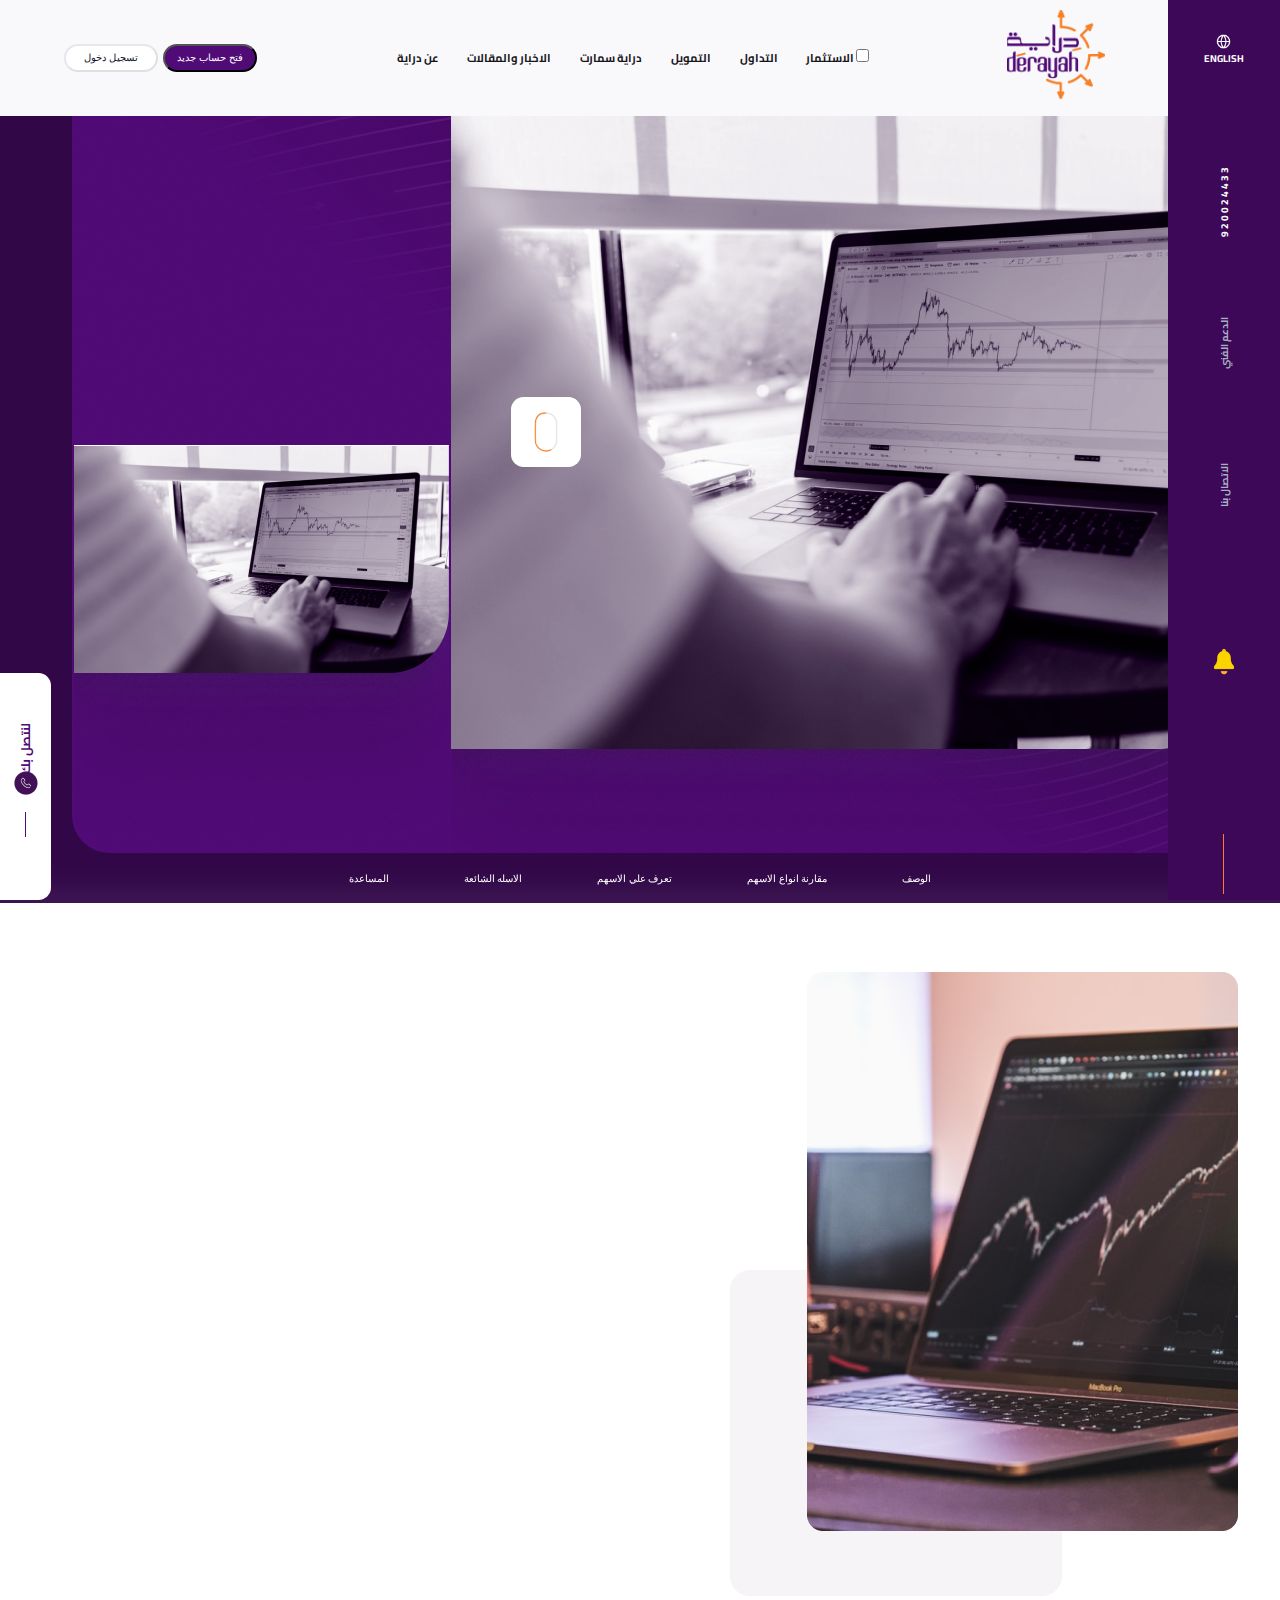
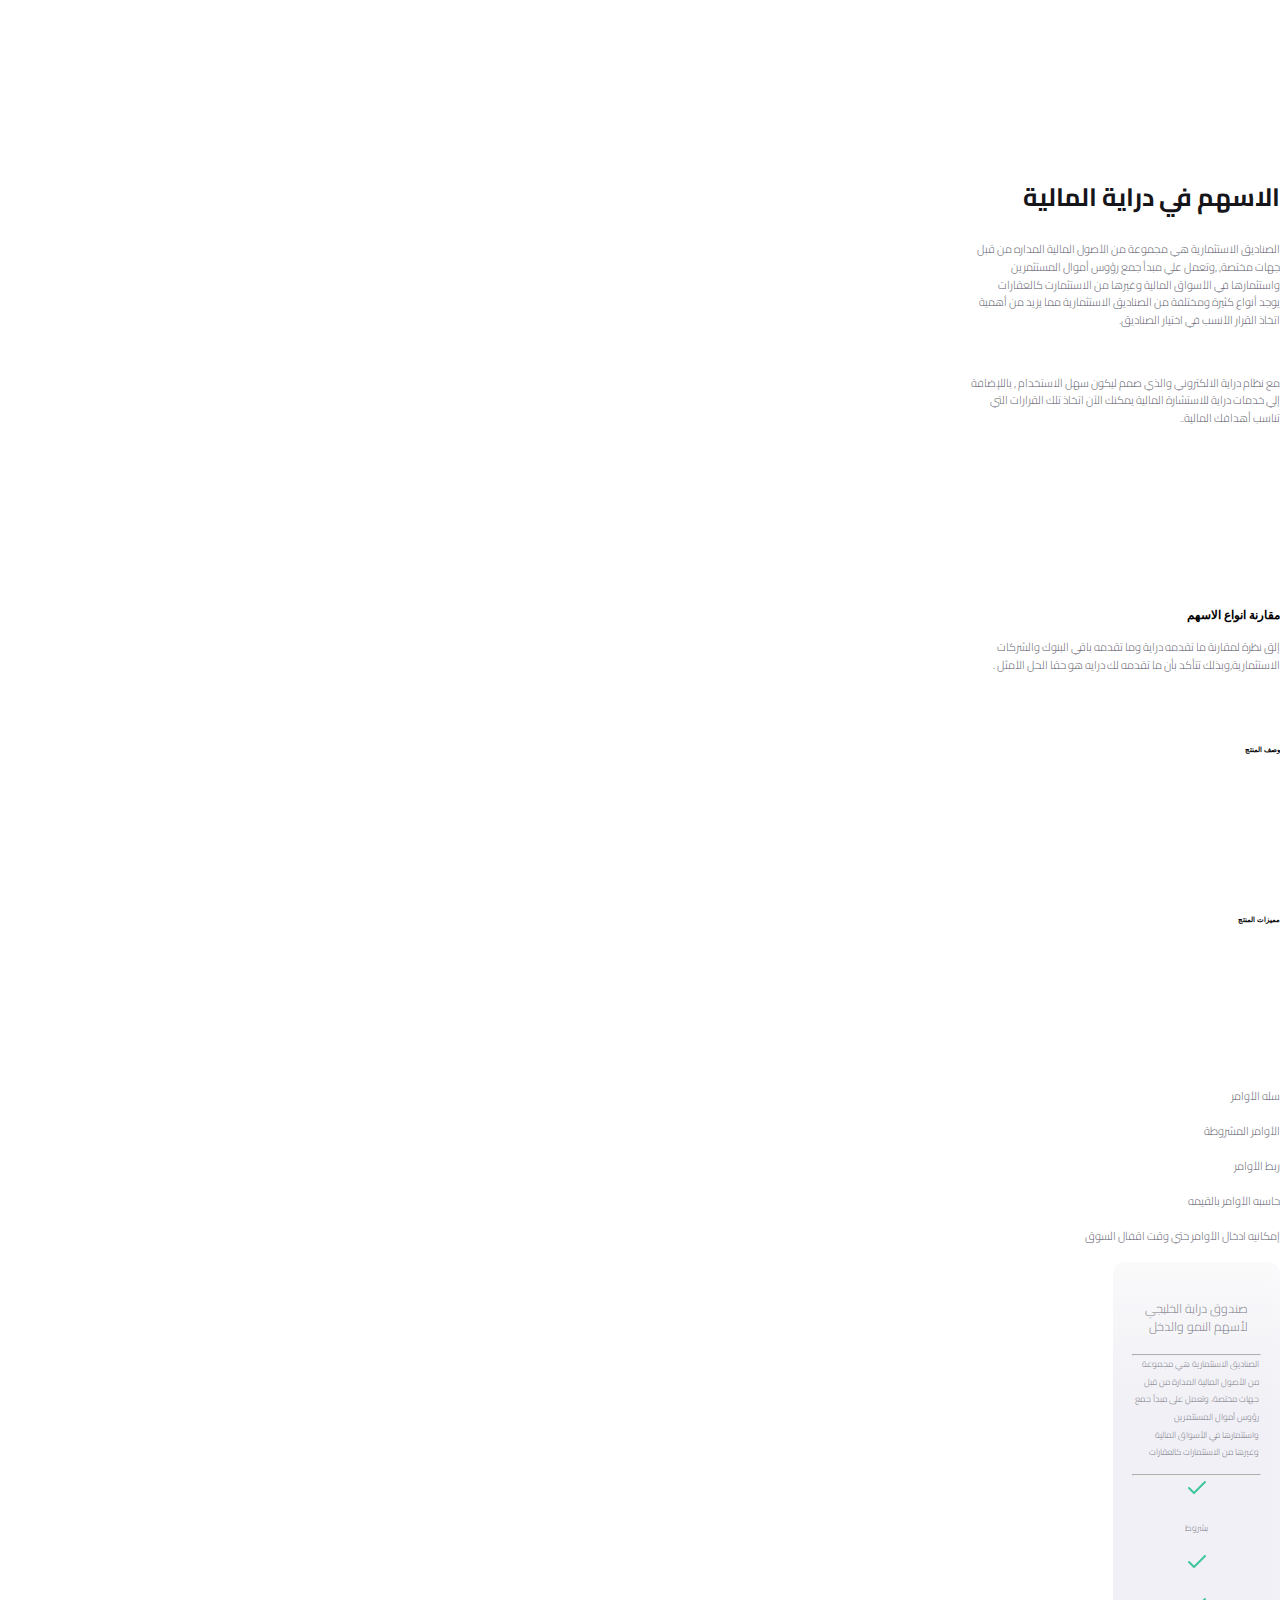
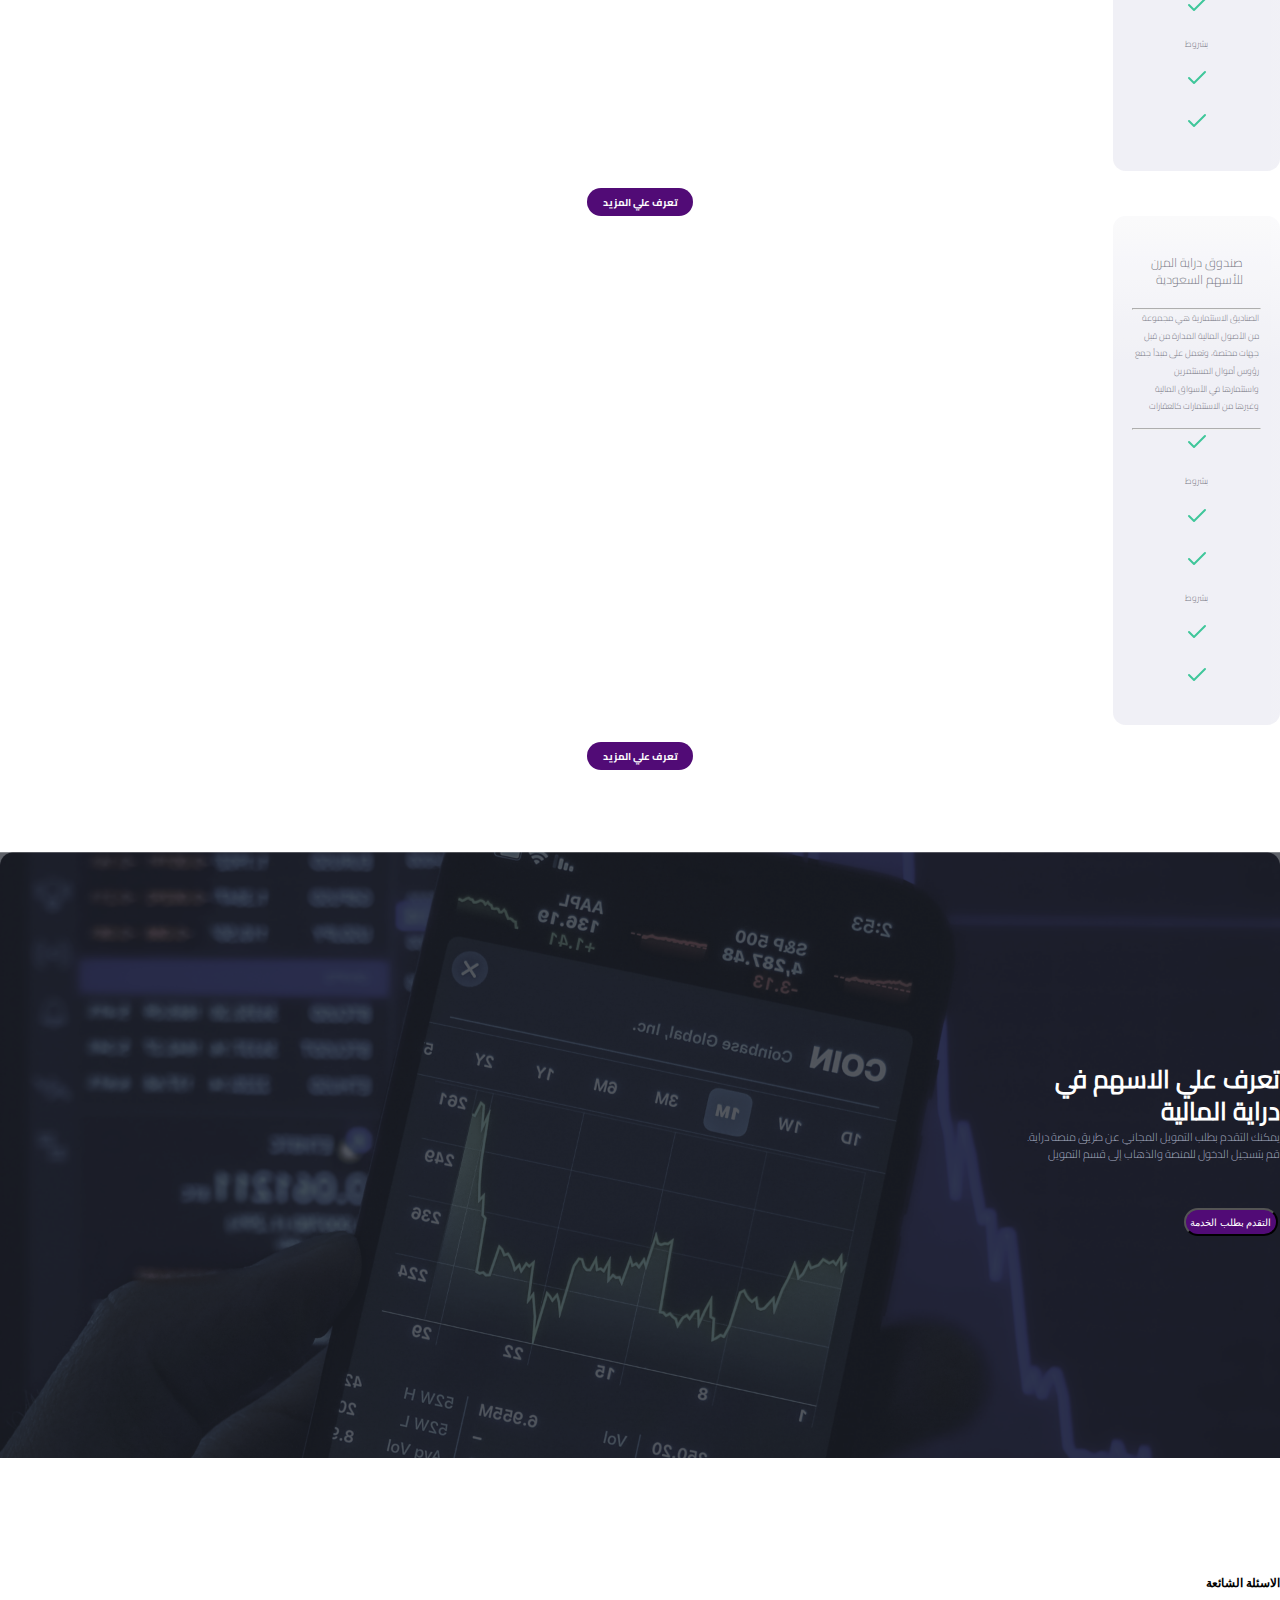
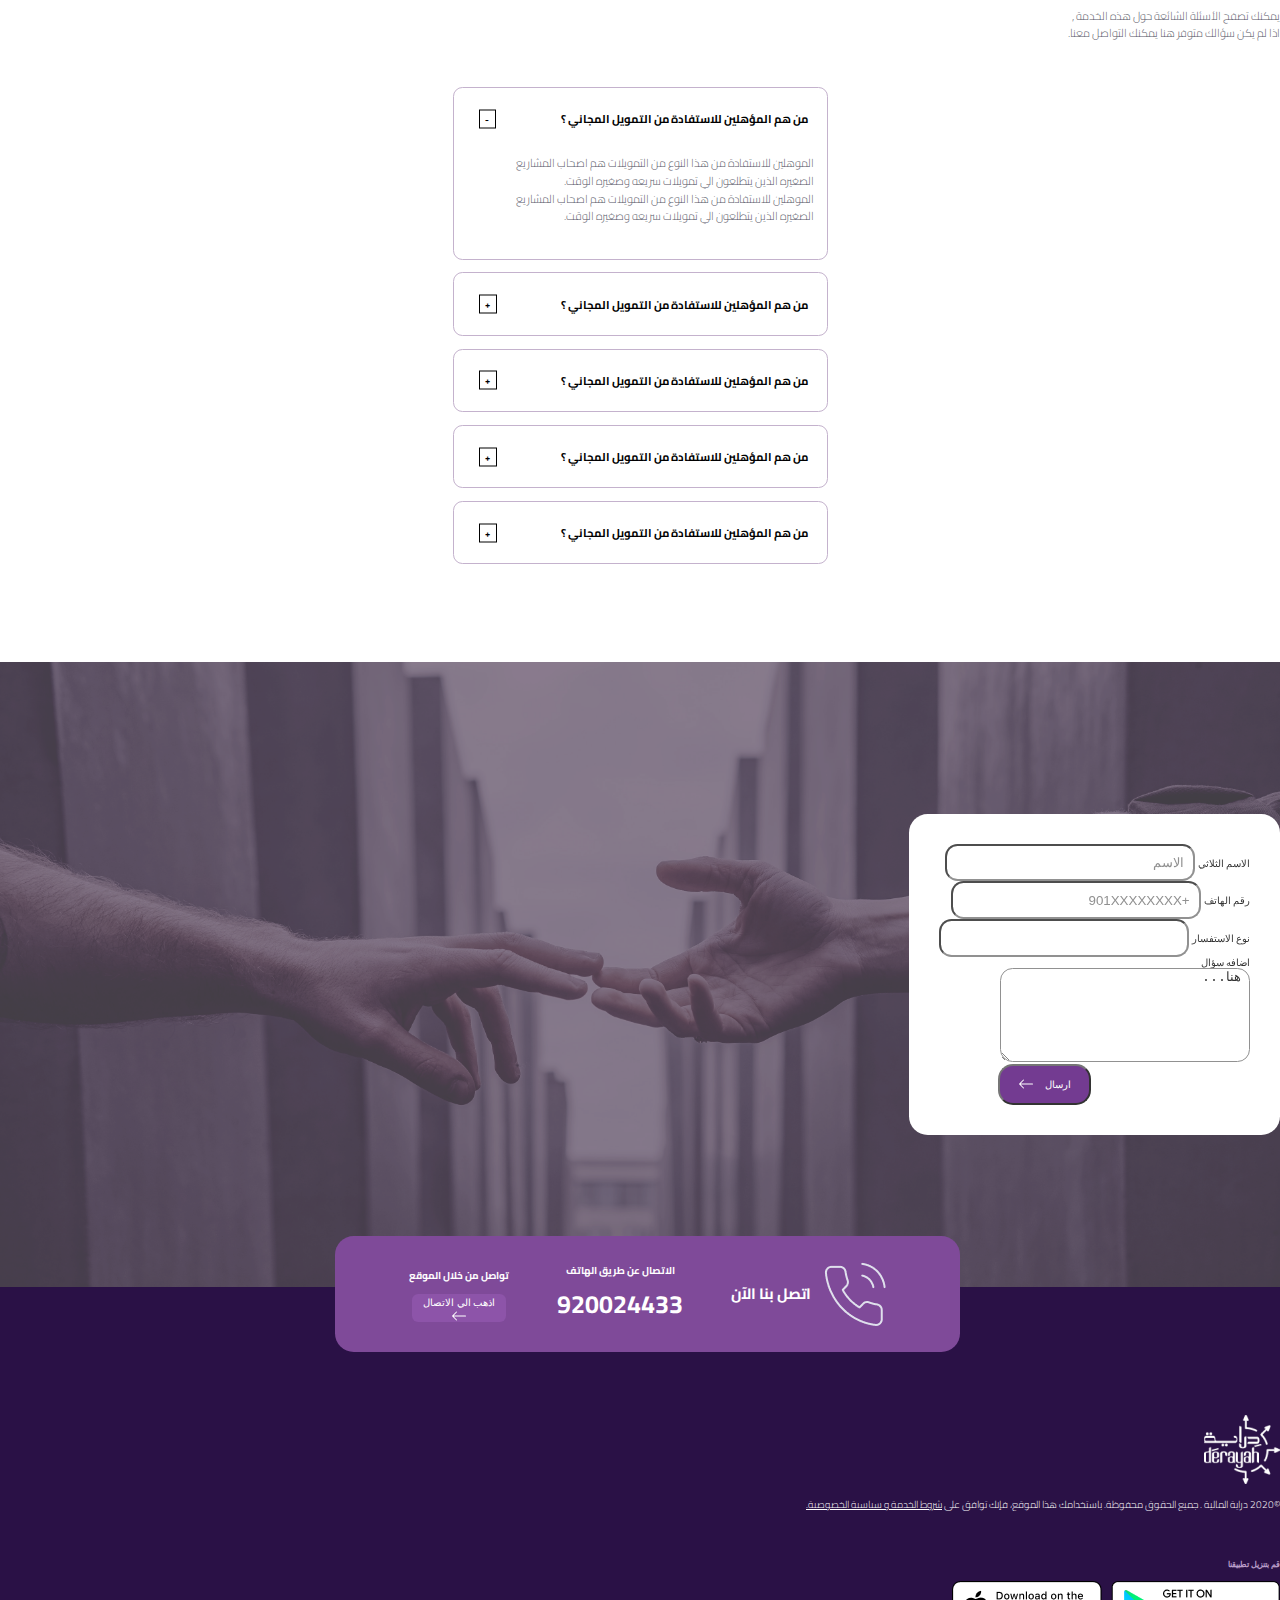
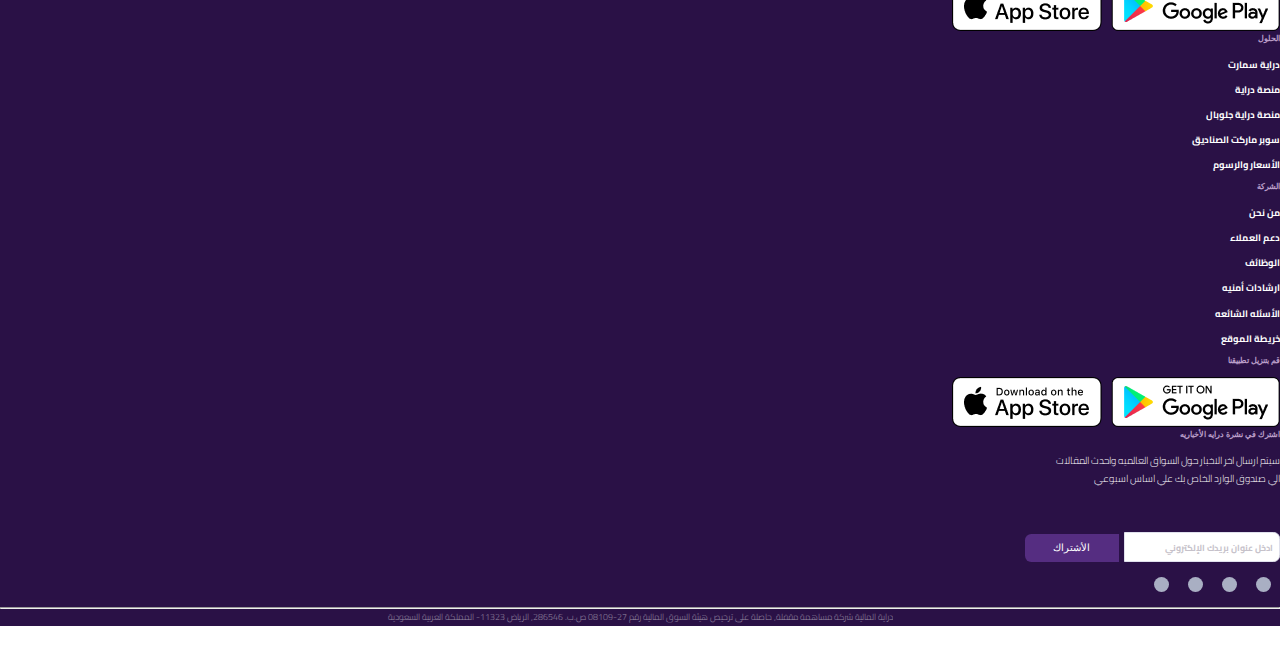
<file: index.html>
<!DOCTYPE html>
<html lang="ar">

<head>
    <meta charset="UTF-8">
    <meta name="viewport" content="width=device-width, initial-scale=1.0">
    <title>Task</title>
    <link rel="stylesheet" href="https://cdnjs.cloudflare.com/ajax/libs/font-awesome/6.4.2/css/all.min.css"
        integrity="sha512-z3gLpd7yknf1YoNbCzqRKc4qyor8gaKU1qmn+CShxbuBusANI9QpRohGBreCFkKxLhei6S9CQXFEbbKuqLg0DA=="
        crossorigin="anonymous" referrerpolicy="no-referrer" />
    <link href="https://cdn.jsdelivr.net/npm/bootstrap@5.0.2/dist/css/bootstrap.min.css" rel="stylesheet"
        integrity="sha384-EVSTQN3/azprG1Anm3QDgpJLIm9Nao0Yz1ztcQTwFspd3yD65VohhpuuCOmLASjC" crossorigin="anonymous">
    <link rel="stylesheet" href="sass/main.css">
</head>

<body>

    <main>
        <nav>
            <div class="container-fluid">
                <div class="navbar-parts">

                    <div class="logo">
                        <img src="images/header-logo.png" alt="header-logo">
                    </div>

                    <input id="menu-toggle" type="checkbox" />
                    <label class='menu-button-container' for="menu-toggle">
                        <div class='menu-button'></div>
                    </label>

                    <ul class="links">

                        <li class="parent mega_menu">
                            <input type="checkbox" id="invest-item" class="d-none">
                            <label for="invest-item">
                                    الاستثمار
                                    <i class="fa-solid fa-caret-down m-3"></i>
                            </label>

                            <ul class="child clickableList">
                                <li class="parent-child-1">
                                    <div class="icon">
                                        <i class="fa-solid fa-wifi" style="color: #f58026;"></i>
                                    </div>
                                    <div class="child_text">
                                        <h6>أخبار ومستجدات دراية</h6>
                                        <p>أخبار ومستجدات دراية</p>
                                    </div>

                                </li>

                                <li class="parent-child-2">
                                    <div class="icon">
                                        <i class="fa-solid fa-wifi" style="color: #f58026;"></i>
                                    </div>
                                    <div class="child_text">
                                        <h6>أخبار ومستجدات دراية</h6>
                                        <p>أخبار ومستجدات دراية</p>
                                    </div>
                                </li>

                                <li class="parent-child-3">
                                    <div class="icon">
                                        <i class="fa-solid fa-file fa-lg" style="color: #f58026;"></i>
                                    </div>
                                    <div class="child_text">
                                        <h6> أبرز المقالات</h6>
                                        <p> أبرز المقالات</p>
                                    </div>
                                </li>
                                <li>
                                    <div class="icon">
                                        <i class="fa-solid fa-wifi" style="color: #f58026;"></i>
                                    </div>
                                    <div class="child_text">
                                        <h6>أخبار ومستجدات دراية</h6>
                                        <p>أخبار ومستجدات دراية</p>
                                    </div>
                                </li>
                                <li>
                                    <div class="icon">
                                        <i class="fa-solid fa-file fa-lg" style="color: #f58026;"></i>
                                    </div>
                                    <div class="child_text">
                                        <h6> أبرز المقالات</h6>
                                        <p> أبرز المقالات</p>
                                    </div>
                                </li>
                                <li>
                                    <div class="icon">
                                        <i class="fa-solid fa-wifi" style="color: #f58026;"></i>
                                    </div>
                                    <div class="child_text">
                                        <h6>أخبار ومستجدات دراية</h6>
                                        <p>أخبار ومستجدات دراية</p>
                                    </div>
                                </li>


                                <div class="mega_menu-sub child-1">
                                    <h6 class="m-3"> الاستثمارات البديلة</h6>
                                </div>
                                <div class="mega_menu-sub child-2">
                                    <h6 class="m-3"> الاستثمارات البديلة</h6>
                                </div>
                                <div class="mega_menu-sub child-3">
                                    <h6 class="m-3"> الاستثمارات البديلة</h6>
                                </div>
                            </ul>

                        </li>

                        <li class="parent">
                            <a href="#">
                                التداول
                                <i class="fa-solid fa-caret-down m-3"></i>
                            </a>
                            <ul class="child">
                                <li>
                                    <div class="icon">
                                        <i class="fa-solid fa-wifi" style="color: #f58026;"></i>
                                    </div>
                                    <div class="child_text">
                                        <h6>أخبار ومستجدات دراية</h6>
                                        <p>أخبار ومستجدات دراية</p>
                                    </div>
                                </li>
                                <li>
                                    <div class="icon">
                                        <i class="fa-solid fa-file fa-lg" style="color: #f58026;"></i>
                                    </div>
                                    <div class="child_text">
                                        <h6> أبرز المقالات</h6>
                                        <p> أبرز المقالات</p>
                                    </div>
                                </li>
                                <li>
                                    <div class="icon">
                                        <i class="fa-solid fa-wifi" style="color: #f58026;"></i>
                                    </div>
                                    <div class="child_text">
                                        <h6>أخبار ومستجدات دراية</h6>
                                        <p>أخبار ومستجدات دراية</p>
                                    </div>
                                </li>
                                <li>
                                    <div class="icon">
                                        <i class="fa-solid fa-file fa-lg" style="color: #f58026;"></i>
                                    </div>
                                    <div class="child_text">
                                        <h6> أبرز المقالات</h6>
                                        <p> أبرز المقالات</p>
                                    </div>
                                </li>
                                <li>
                                    <div class="icon">
                                        <i class="fa-solid fa-wifi" style="color: #f58026;"></i>
                                    </div>
                                    <div class="child_text">
                                        <h6>أخبار ومستجدات دراية</h6>
                                        <p>أخبار ومستجدات دراية</p>
                                    </div>
                                </li>


                            </ul>
                        </li>

                        <li class="parent"><a href="#">
                                التمويل
                                <i class="fa-solid fa-caret-down m-3"></i>
                            </a>
                            <ul class="child">
                                <li>
                                    <div class="icon">
                                        <i class="fa-solid fa-wifi" style="color: #f58026;"></i>
                                    </div>
                                    <div class="child_text">
                                        <h6>أخبار ومستجدات دراية</h6>
                                        <p>أخبار ومستجدات دراية</p>
                                    </div>
                                </li>
                                <li>
                                    <div class="icon">
                                        <i class="fa-solid fa-file fa-lg" style="color: #f58026;"></i>
                                    </div>
                                    <div class="child_text">
                                        <h6> أبرز المقالات</h6>
                                        <p> أبرز المقالات</p>
                                    </div>
                                </li>
                                <li>
                                    <div class="icon">
                                        <i class="fa-solid fa-wifi" style="color: #f58026;"></i>
                                    </div>
                                    <div class="child_text">
                                        <h6>أخبار ومستجدات دراية</h6>
                                        <p>أخبار ومستجدات دراية</p>
                                    </div>
                                </li>
                                <li>
                                    <div class="icon">
                                        <i class="fa-solid fa-file fa-lg" style="color: #f58026;"></i>
                                    </div>
                                    <div class="child_text">
                                        <h6> أبرز المقالات</h6>
                                        <p> أبرز المقالات</p>
                                    </div>
                                </li>
                                <li>
                                    <div class="icon">
                                        <i class="fa-solid fa-wifi" style="color: #f58026;"></i>
                                    </div>
                                    <div class="child_text">
                                        <h6>أخبار ومستجدات دراية</h6>
                                        <p>أخبار ومستجدات دراية</p>
                                    </div>
                                </li>


                            </ul>

                        </li>


                        <li><a href="#">دراية سمارت</a></li>

                        <li class="parent"><a href="#">
                                الاخبار والمقالات
                                <i class="fa-solid fa-caret-down m-3"></i>
                            </a>
                            <ul class="child">
                                <li>
                                    <div class="icon">
                                        <i class="fa-solid fa-wifi" style="color: #f58026;"></i>
                                    </div>
                                    <div class="child_text">
                                        <h6>أخبار ومستجدات دراية</h6>
                                        <p>أخبار ومستجدات دراية</p>
                                    </div>
                                </li>
                                <li>
                                    <div class="icon">
                                        <i class="fa-solid fa-file fa-lg" style="color: #f58026;"></i>
                                    </div>
                                    <div class="child_text">
                                        <h6> أبرز المقالات</h6>
                                        <p> أبرز المقالات</p>
                                    </div>
                                </li>
                            </ul>
                        </li>

                        <li class="parent"><a href="#">
                                عن دراية
                                <i class="fa-solid fa-caret-down m-3"></i>
                            </a>
                            <ul class="child">
                                <li>
                                    <div class="icon">
                                        <i class="fa-solid fa-wifi" style="color: #f58026;"></i>
                                    </div>
                                    <div class="child_text">
                                        <h6>أخبار ومستجدات دراية</h6>
                                        <p>أخبار ومستجدات دراية</p>
                                    </div>
                                </li>
                                <li>
                                    <div class="icon">
                                        <i class="fa-solid fa-file fa-lg" style="color: #f58026;"></i>
                                    </div>
                                    <div class="child_text">
                                        <h6> أبرز المقالات</h6>
                                        <p> أبرز المقالات</p>
                                    </div>
                                </li>
                                <li>
                                    <div class="icon">
                                        <i class="fa-solid fa-wifi" style="color: #f58026;"></i>
                                    </div>
                                    <div class="child_text">
                                        <h6>أخبار ومستجدات دراية</h6>
                                        <p>أخبار ومستجدات دراية</p>
                                    </div>
                                </li>
                                <li>
                                    <div class="icon">
                                        <i class="fa-solid fa-file fa-lg" style="color: #f58026;"></i>
                                    </div>
                                    <div class="child_text">
                                        <h6> أبرز المقالات</h6>
                                        <p> أبرز المقالات</p>
                                    </div>
                                </li>
                                <li>
                                    <div class="icon">
                                        <i class="fa-solid fa-wifi" style="color: #f58026;"></i>
                                    </div>
                                    <div class="child_text">
                                        <h6>أخبار ومستجدات دراية</h6>
                                        <p>أخبار ومستجدات دراية</p>
                                    </div>
                                </li>
                                <li>
                                    <div class="icon">
                                        <i class="fa-solid fa-file fa-lg" style="color: #f58026;"></i>
                                    </div>
                                    <div class="child_text">
                                        <h6> أبرز المقالات</h6>
                                        <p> أبرز المقالات</p>
                                    </div>
                                </li>
                                <li>
                                    <div class="icon">
                                        <i class="fa-solid fa-wifi" style="color: #f58026;"></i>
                                    </div>
                                    <div class="child_text">
                                        <h6>أخبار ومستجدات دراية</h6>
                                        <p>أخبار ومستجدات دراية</p>
                                    </div>
                                </li>
                                <li>
                                    <div class="icon">
                                        <i class="fa-solid fa-file fa-lg" style="color: #f58026;"></i>
                                    </div>
                                    <div class="child_text">
                                        <h6> أبرز المقالات</h6>
                                        <p> أبرز المقالات</p>
                                    </div>
                                </li>
                                <li>
                                    <div class="icon">
                                        <i class="fa-solid fa-wifi" style="color: #f58026;"></i>
                                    </div>
                                    <div class="child_text">
                                        <h6>أخبار ومستجدات دراية</h6>
                                        <p>أخبار ومستجدات دراية</p>
                                    </div>
                                </li>

                            </ul>
                        </li>

                    </ul>
                    <div class="btns">
                        <div class="search-icon ms-4 d-md-flex d-none">
                            <i class="fa-solid fa-magnifying-glass fa-xl"></i>
                        </div>
                        <button class="d-md-block d-none"> فتح حساب جديد</button>
                        <button class="change-style">تسجيل دخول </button>

                    </div>
                    <div class="side_menu">
                        <div class="side_item d-flex  mb-5">
                            <img src="images/fi_globe.png" alt="globe">
                            <span class="mt-2">ENGLISH</span>
                        </div>
                        <div class="ro_text fs-2 m-5 ">
                            <a href="tel:920024433"> 920024433</a>
                        </div>
                        <div class="ro_text fs-6 light_color m-3 d-md-block d-none "> <span> الدعم الفني</span></div>
                        <div class="ro_text fs-6  light_color m-3 d-md-block d-none"> <span> الاتصال بنا </span></div>
                        <div class="notification">
                            <img src="images/animation_500_kzcve7ql 1.png" alt="bell">
                        </div>
                        <div class="d-md-block d-none">
                            <img src="images/Line 19.png" alt="line">
                        </div>
                    </div>
                    <div class="contact-side">
                        <div class="ro_text ">
                            <span> لنتصل بك</span>
                        </div>
                        <div class="mt-5">
                            <img src="images/call-me 1.png" alt="call-icon">
                        </div>
                        <div class="line mt-3"></div>
                    </div>

                </div>
            </div>
        </nav>

        <header>
            <div class="container-fluid">
                <div class="header_content ">
                    <img src="images/Group 1000001640.png" alt="bg-header" class="bg-header ">
                    <div class="row">

                        <div class="col-md-7 col-sm-12">
                            <div class="header_data default_space ">
                                <div>
                                    <img src="images/fi_home.png" alt="home-icon">
                                    | الاستثمار | الاسهم | مقارنة انواع الاسهم
                                </div>
                                <h1>
                                    مقارنة انواع الاسهم
                                    <svg xmlns="http://www.w3.org/2000/svg" width="20" height="20" viewBox="0 0 20 20"
                                        fill="none">
                                        <circle cx="10" cy="10" r="10" fill="#F58026" />
                                    </svg></h1>
                                <div class="light-font light_color width_edit">
                                    ﻓــﺈن اﻟﺘﻤﻮﻳـﻞ اﻟﻤﺠﺎﻧـﻲ ﺳـﻴﻜﻮن ﻣـﻦ أﻓﻀـﻞ اﻟﺤﻠــﻮل اﻟﺘﻤﻮﻳﻠﻴــﺔ
                                    اﻟﻤﺘﺎﺣــﺔ ﻟﻠﺴــﻮق
                                    السعودي.
                                </div>
                            </div>
                        </div>


                        <div class="col-md-5 col-sm-12">
                            <div class="header_content--img">
                                <img src="images/Group 1387.png" alt="header-img" class="d-md-block d-none">
                                <img src="images/img-phone.png" alt="img-responsive" class="d-md-none d-block">
                                <div class="loading_button d-md-flex d-none">
                                    <img src="images/loading.gif" alt="loading-button">
                                </div>
                            </div>
                        </div>
                    </div>


                    <div class="row">
                        <div class="col">
                            <ul class="menu_down">
                                <li><a href="#">الوصف</a></li>
                                <li><a href="#">مقارنة انواع الاسهم</a></li>
                                <li><a href="#">تعرف علي الاسهم</a></li>
                                <li><a href="#">الاسله الشائعة</a></li>
                                <li><a href="#">المساعدة</a></li>

                            </ul>
                        </div>
                    </div>
                </div>
            </div>
        </header>

        <section class="intro">
            <div class="container">
                <div class="row">
                    <div class="col-md-6 col-sm-12">
                        <img src="images/Shaps.png" alt="shaps">
                    </div>
                    <div class="col-md-6 col-sm-12">
                        <div class="content">
                            <h2>الاسهم في دراية المالية</h2>
                            <p> الصناديق الاستثمارية هي مجموعة من الأصول المالية المداره من قبل
                                <br>
                                جهات مختصة, ,وتعمل علي مبدأ جمع رؤوس أموال المستثمرين
                                <br>
                                واستثمارها في الأسواق المالية وغيرها من الاستثمارت كالعقارات
                                <br>
                                يوجد أنواع كثيرة ومختلفة من الصناديق الاستثمارية مما يزيد من أهمية
                                <br>
                                اتخاذ القرار الأنسب في اختيار الصناديق.
                            </p>
                            <p>
                                مع نظام دراية الالكتروني والذي صمم ليكون سهل الاستخدام , باللإضافة
                                <br>
                                إلي خدمات دراية للاستشارة المالية يمكنك الآن اتخاذ تلك القرارات التي
                                <br>
                                تناسب أهدافك المالية..
                            </p>
                        </div>
                    </div>


                </div>
            </div>
        </section>

        <section class="compare">
            <div class="container">
                <div class="row">
                    <div class="col text-center centered_data">
                        <h3>مقارنة انواع الاسهم</h3>
                        <p>
                            إلق نظرة لمقارنة ما تقدمه دراية وما تقدمه باقي البنوك والشركات
                            <br>
                            الاستثمارية,وبذلك تتأكد بأن ما تقدمه لك درايه هو حقا الحل الأمثل .
                        </p>
                    </div>
                </div>
                <div class="row">
                    <div class="col-md-6 col-4 ">
                        <div class="right_data">
                            <h6 class="mt-5">وصف المنتج</h6>
                            <div class="right_bottom_data">
                                <h6 class="mb-0">مميزات المنتج</h6>
                                <p class="m_top">سله الأوامر</p>
                                <p> الأوامر المشروطة </p>
                                <p>ربط الأوامر</p>
                                <p>حاسبه الأوامر بالقيمه</p>
                                <p> إمكانيه ادخال الأوامر حتي وقت اقفال السوق </p>

                            </div>
                        </div>
                    </div>

                    <div class="col-md-3 col-4 ">
                        <div class="tab_data">
                            <p class="data_highlighted"> صندوق دراية الخليجي
                                <br>
                                لأسهم النمو والدخل</p>

                            <hr>
                            <p> الصناديق الاستثمارية هي مجموعة
                                <br>
                                من الأصول المالية المدارة من قبل
                                <br>
                                جهات مختصة،
                                وتعمل على مبدأ جمع
                                <br>
                                رؤوس أموال المستثمرين
                                <br>
                                واستثمارها في الأسواق المالية
                                <br>
                                وغيرها من الاستثمارات

                                كالعقارات </p>
                            <hr>
                            <p>
                                <svg xmlns="http://www.w3.org/2000/svg" width="24" height="24" viewBox="0 0 24 24"
                                    fill="none">
                                    <path d="M20 6L9 17L4 12" stroke="#10B981" stroke-width="2" stroke-linecap="round"
                                        stroke-linejoin="round" />
                                </svg>
                            </p>
                            <p> بشروط</p>
                            <p>
                                <svg xmlns="http://www.w3.org/2000/svg" width="24" height="24" viewBox="0 0 24 24"
                                    fill="none">
                                    <path d="M20 6L9 17L4 12" stroke="#10B981" stroke-width="2" stroke-linecap="round"
                                        stroke-linejoin="round" />
                                </svg>
                            </p>
                            <p>
                                <svg xmlns="http://www.w3.org/2000/svg" width="24" height="24" viewBox="0 0 24 24"
                                    fill="none">
                                    <path d="M20 6L9 17L4 12" stroke="#10B981" stroke-width="2" stroke-linecap="round"
                                        stroke-linejoin="round" />
                                </svg>
                            </p>
                            <p> بشروط</p>
                            <p> <svg xmlns="http://www.w3.org/2000/svg" width="24" height="24" viewBox="0 0 24 24"
                                    fill="none">
                                    <path d="M20 6L9 17L4 12" stroke="#10B981" stroke-width="2" stroke-linecap="round"
                                        stroke-linejoin="round" />
                                </svg></p>
                            <p>
                                <svg xmlns="http://www.w3.org/2000/svg" width="24" height="24" viewBox="0 0 24 24"
                                    fill="none">
                                    <path d="M20 6L9 17L4 12" stroke="#10B981" stroke-width="2" stroke-linecap="round"
                                        stroke-linejoin="round" />
                                </svg> </p>
                        </div>
                        <button class="d-md-block  d-none">تعرف علي المزيد</button>
                    </div>
                    <div class="col-md-3 col-4 ">
                        <div class="tab_data">
                            <p class="data_highlighted">


                                صندوق دراية المرن
                                <br>
                                للأسهم السعودية



                            </p>
                            <hr>
                            <p> الصناديق الاستثمارية هي مجموعة
                                <br>
                                من الأصول المالية المدارة من قبل
                                <br>
                                جهات مختصة،
                                وتعمل على مبدأ جمع
                                <br>
                                رؤوس أموال المستثمرين
                                <br>
                                واستثمارها في الأسواق المالية
                                <br>
                                وغيرها من الاستثمارات

                                كالعقارات </p>
                            <hr>
                            <p>
                                <svg xmlns="http://www.w3.org/2000/svg" width="24" height="24" viewBox="0 0 24 24"
                                    fill="none">
                                    <path d="M20 6L9 17L4 12" stroke="#10B981" stroke-width="2" stroke-linecap="round"
                                        stroke-linejoin="round" />
                                </svg>
                            </p>
                            <p> بشروط</p>
                            <p>
                                <svg xmlns="http://www.w3.org/2000/svg" width="24" height="24" viewBox="0 0 24 24"
                                    fill="none">
                                    <path d="M20 6L9 17L4 12" stroke="#10B981" stroke-width="2" stroke-linecap="round"
                                        stroke-linejoin="round" />
                                </svg>
                            </p>
                            <p>
                                <svg xmlns="http://www.w3.org/2000/svg" width="24" height="24" viewBox="0 0 24 24"
                                    fill="none">
                                    <path d="M20 6L9 17L4 12" stroke="#10B981" stroke-width="2" stroke-linecap="round"
                                        stroke-linejoin="round" />
                                </svg>
                            </p>
                            <p> بشروط</p>
                            <p> <svg xmlns="http://www.w3.org/2000/svg" width="24" height="24" viewBox="0 0 24 24"
                                    fill="none">
                                    <path d="M20 6L9 17L4 12" stroke="#10B981" stroke-width="2" stroke-linecap="round"
                                        stroke-linejoin="round" />
                                </svg></p>
                            <p>
                                <svg xmlns="http://www.w3.org/2000/svg" width="24" height="24" viewBox="0 0 24 24"
                                    fill="none">
                                    <path d="M20 6L9 17L4 12" stroke="#10B981" stroke-width="2" stroke-linecap="round"
                                        stroke-linejoin="round" />
                                </svg> </p>
                        </div>
                        <button>تعرف علي المزيد</button>
                    </div>
                </div>
            </div>
        </section>

        <section class="account">
            <div class="container">
                <div class="row">
                    <div class="col-12 col-md-6">
                        <div class="right_text">
                            <h4>تعرف علي الاسهم في
                                <br>
                                دراية المالية
                            </h4>
                            <p class="light_color mt-3">
                                يمكنك التقدم بطلب التمويل المجاني عن طريق منصة دراية.
                                <br>
                                قم بتسجيل الدخول للمنصة والذهاب إلى قسم التمويل

                            </p>
                            <button class="d-md-none  d-block"> التقدم بطلب الخدمة</button>
                        </div>


                    </div>

                    <div class="col-12  col-md-6">
                        <div class="video_wrapper ">
                            <iframe width="100%" height="407" src="https://www.youtube.com/embed/AtI43NTvuFU"
                                title="Derayah Global Account Activation Steps" frameborder="0"
                                allow="accelerometer; autoplay; clipboard-write; encrypted-media; gyroscope; picture-in-picture; web-share"
                                allowfullscreen></iframe>
                        </div>

                    </div>

                </div>
            </div>
        </section>

        <section class="questions">
            <div class="container">
                <div class="row">
                    <div class="col text-center ">
                        <h3> الاسئلة الشائعة</h3>
                        <p>
                            يمكنك تصفح الأسئلة الشائعة حول هذه الخدمة ,
                            <br>
                            اذا لم يكن سؤالك متوفر هنا يمكنك التواصل معنا.
                        </p>
                    </div>
                </div>
                <div class="acc-style">
                    <div class="accor">
                        <div class="contentbox active" id="cont">
                            <div class="label">من هم المؤهلين للاستفادة من التمويل المجاني ؟</div>
                            <div class="content">
                                <p>الموهلين للاستفادة من هذا النوع من التمويلات هم اصحاب المشاريع
                                    <br>
                                    الصغيره الذين يتطلعون الي تمويلات سريعه وصغيره الوقت.
                                    <br>
                                    الموهلين للاستفادة من هذا النوع من التمويلات هم اصحاب المشاريع
                                    <br>
                                    الصغيره الذين يتطلعون الي تمويلات سريعه وصغيره الوقت.
                                    <br>
                                </p>
                            </div>
                        </div>
                        <div class="contentbox" id="cont">
                            <div class="label">من هم المؤهلين للاستفادة من التمويل المجاني ؟</div>
                            <div class="content">
                                <p>الموهلين للاستفادة من هذا النوع من التمويلات هم اصحاب المشاريع
                                    <br>
                                    الصغيره الذين يتطلعون الي تمويلات سريعه وصغيره الوقت.
                                    <br>
                                    الموهلين للاستفادة من هذا النوع من التمويلات هم اصحاب المشاريع
                                    <br>
                                    الصغيره الذين يتطلعون الي تمويلات سريعه وصغيره الوقت.
                                    <br>
                                </p>
                            </div>
                        </div>
                        <div class="contentbox" id="cont">
                            <div class="label">من هم المؤهلين للاستفادة من التمويل المجاني ؟</div>
                            <div class="content">
                                <p>الموهلين للاستفادة من هذا النوع من التمويلات هم اصحاب المشاريع
                                    <br>
                                    الصغيره الذين يتطلعون الي تمويلات سريعه وصغيره الوقت.
                                    <br>
                                    الموهلين للاستفادة من هذا النوع من التمويلات هم اصحاب المشاريع
                                    <br>
                                    الصغيره الذين يتطلعون الي تمويلات سريعه وصغيره الوقت.
                                    <br>
                                </p>
                            </div>
                        </div>
                        <div class="contentbox" id="cont">
                            <div class="label">من هم المؤهلين للاستفادة من التمويل المجاني ؟</div>
                            <div class="content">
                                <p>الموهلين للاستفادة من هذا النوع من التمويلات هم اصحاب المشاريع
                                    <br>
                                    الصغيره الذين يتطلعون الي تمويلات سريعه وصغيره الوقت.
                                    <br>
                                    الموهلين للاستفادة من هذا النوع من التمويلات هم اصحاب المشاريع
                                    <br>
                                    الصغيره الذين يتطلعون الي تمويلات سريعه وصغيره الوقت.
                                    <br>
                                </p>
                            </div>
                        </div>
                        <div class="contentbox" id="cont">
                            <div class="label">من هم المؤهلين للاستفادة من التمويل المجاني ؟</div>
                            <div class="content">
                                <p>الموهلين للاستفادة من هذا النوع من التمويلات هم اصحاب المشاريع
                                    <br>
                                    الصغيره الذين يتطلعون الي تمويلات سريعه وصغيره الوقت.
                                    <br>
                                    الموهلين للاستفادة من هذا النوع من التمويلات هم اصحاب المشاريع
                                    <br>
                                    الصغيره الذين يتطلعون الي تمويلات سريعه وصغيره الوقت.
                                    <br>
                                </p>
                            </div>
                        </div>

                    </div>
                </div>
            </div>
        </section>

        <section class="helping_part">
            <div class="container">
                <div class="row">
                    <div class="col-md-5 col-sm-12">
                        <div class="right_text">
                            <h5> لازلت بحاجة الي بعض
                            </h5>
                            <h4>
                                <strong> المساعدة؟</strong>
                            </h4>

                            <p class="light_color mt-3">
                                يمكنك التقدم بطلب التمويل المجاني عن طريق منصة دراية.
                                <br>
                                قم بتسجيل الدخول للمنصة والذهاب إلى قسم التمويل

                            </p>
                        </div>


                    </div>

                    <div class="col-md-7 col-sm-12">
                        <div class="form_wrapper">
                            <form>
                                <div class="mb-3">
                                    <label for="name" class="form-label">الاسم الثلاثي</label>
                                    <input type="text" class="form-control" id="name" placeholder="الاسم ">
                                </div>

                                <div class="mb-3">
                                    <label for="number" class="form-label">رقم الهاتف</label>
                                    <input type="number" class="form-control" id="number" placeholder="+901XXXXXXXX">
                                </div>
                                <div class="mb-3">
                                    <label for="inquery" class="form-label">نوع الاستفسار</label>
                                    <input type="text" class="form-control" id="inquery">
                                </div>
                                <label for="add" class="form-label">اضافه سؤال</label>
                                <div class="mb-3">

                                    <textarea name="add" cols="50" rows="5" id="add"> هنا...</textarea>
                                </div>
                                <button type="submit">ارسال
                                    <svg xmlns="http://www.w3.org/2000/svg" width="16" height="16" fill="currentColor"
                                        class="bi bi-arrow-left" viewBox="0 0 16 16">
                                        <path fill-rule="evenodd"
                                            d="M15 8a.5.5 0 0 0-.5-.5H2.707l3.147-3.146a.5.5 0 1 0-.708-.708l-4 4a.5.5 0 0 0 0 .708l4 4a.5.5 0 0 0 .708-.708L2.707 8.5H14.5A.5.5 0 0 0 15 8z" />
                                    </svg>
                                </button>
                            </form>
                        </div>


                    </div>
                </div>
            </div>

        </section>

        <section class="contact">
            <div class="right">
                <img src="images/Vector.png" alt="call-icon">
                <h6>اتصل بنا الآن</h6>
            </div>
            <div class="middle">
                <span class="mb-2">الاتصال عن طريق الهاتف</span>
                <a href="tel:920024433"> 920024433</a>
            </div>
            <div class="left">
                <span class="mb-4">تواصل من خلال الموقع</span>
                <button> اذهب الي الاتصال

                    <svg xmlns="http://www.w3.org/2000/svg" width="16" height="16" fill="currentColor"
                        class="bi bi-arrow-left" viewBox="0 0 16 16">
                        <path fill-rule="evenodd"
                            d="M15 8a.5.5 0 0 0-.5-.5H2.707l3.147-3.146a.5.5 0 1 0-.708-.708l-4 4a.5.5 0 0 0 0 .708l4 4a.5.5 0 0 0 .708-.708L2.707 8.5H14.5A.5.5 0 0 0 15 8z" />
                    </svg>
                </button>
            </div>
        </section>


        <footer>
            <div class="container">
                <div class="row">
                    <div class="col-md-4 col-sm-12 ch_order">

                        <div class="footer_logo">
                            <img src="images/footer_logo.png" alt="footer_logo">
                        </div>
                        <p class="ch_w">
                            ©2020 دراية المالية . جميع الحقوق
                            محفوظة. باستخدامك هذا
                            الموقع، فإنك
                            توافق على
                            <u>
                                شروط الخدمة
                            </u>
                            <u>
                                و سياسية الخصوصية.
                            </u>
                        </p>
                        <h5 class="d-md-block d-none"> قم بتنزيل تطبيقنا</h5>
                        <div class="downloads d-md-flex d-none">
                            <img src="images/google_play.png" alt="google_play">
                            <img src="images/appstore.png" alt="appstore">
                        </div>

                    </div>
                    <div class="col-md-2 col-sm-12">
                        <div class="footer_links">
                            <h5>الحلول</h5>
                            <p>دراية سمارت</p>
                            <p>منصة دراية</p>
                            <p>منصة دراية جلوبال</p>
                            <p>سوبر ماركت الصناديق</p>
                            <p>الأسعار والرسوم</p>
                        </div>


                    </div>
                    <div class="col-md-2 col-sm-12">

                        <div class="footer_links">
                            <h5>الشركة </h5>
                            <p>من نحن</p>
                            <p>دعم العملاء </p>
                            <p>الوظائف </p>
                            <p>ارشادات أمنيه </p>
                            <p>الأسئله الشائعه </p>
                            <p>خريطة الموقع </p>
                        </div>
                        <h5 class="d-md-none d-block "> قم بتنزيل تطبيقنا</h5>
                        <div class="downloads d-md-none d-flex">
                            <img src="images/google_play.png" alt="google_play">
                            <img src="images/appstore.png" alt="appstore">
                        </div>
                    </div>
                    <div class="col-md-4 col-sm-12">
                        <h5>اشترك في نشرة درايه الأخباريه </h5>
                        <p>سيتم ارسال اخر الاخبار حول السواق العالميه واحدث المقالات
                            <br>
                            الي صندوق الوارد الخاص بك علي اساس اسبوعي</p>
                        <div class="inputs">
                            <input type="email" id="email" name="email" placeholder="ادخل عنوان بريدك الإلكتروني">
                            <button> الأشتراك</button>
                        </div>
                        <div class="social_icons">

                            <div class="icon">
                                <i class="fa-brands fa-linkedin-in"></i>
                            </div>
                            <div class="icon">
                                <i class="fa-brands fa-youtube"></i>
                            </div>
                            <div class="icon">
                                <i class="fa-brands fa-twitter"></i>
                            </div>
                            <div class="icon">
                                <i class="fa-brands fa-facebook"></i>
                            </div>
                        </div>
                    </div>
                    <hr class="m-3">
                    <p class="copy_rights ">دراية المالية شركة مساهمة مقفلة, حاصلة على ترخيص هيئة السوق المالية رقم
                        27-08109 ص.ب. 286546, الرياض 11323- المملكة العربية السعودية</p>
                </div>
            </div>


        </footer>




    </main>
    <script src="https://cdn.jsdelivr.net/npm/bootstrap@5.0.2/dist/js/bootstrap.min.js"
        integrity="sha384-cVKIPhGWiC2Al4u+LWgxfKTRIcfu0JTxR+EQDz/bgldoEyl4H0zUF0QKbrJ0EcQF" crossorigin="anonymous">
    </script>
    <script src="main.js"></script>
</body>

</html>
</file>
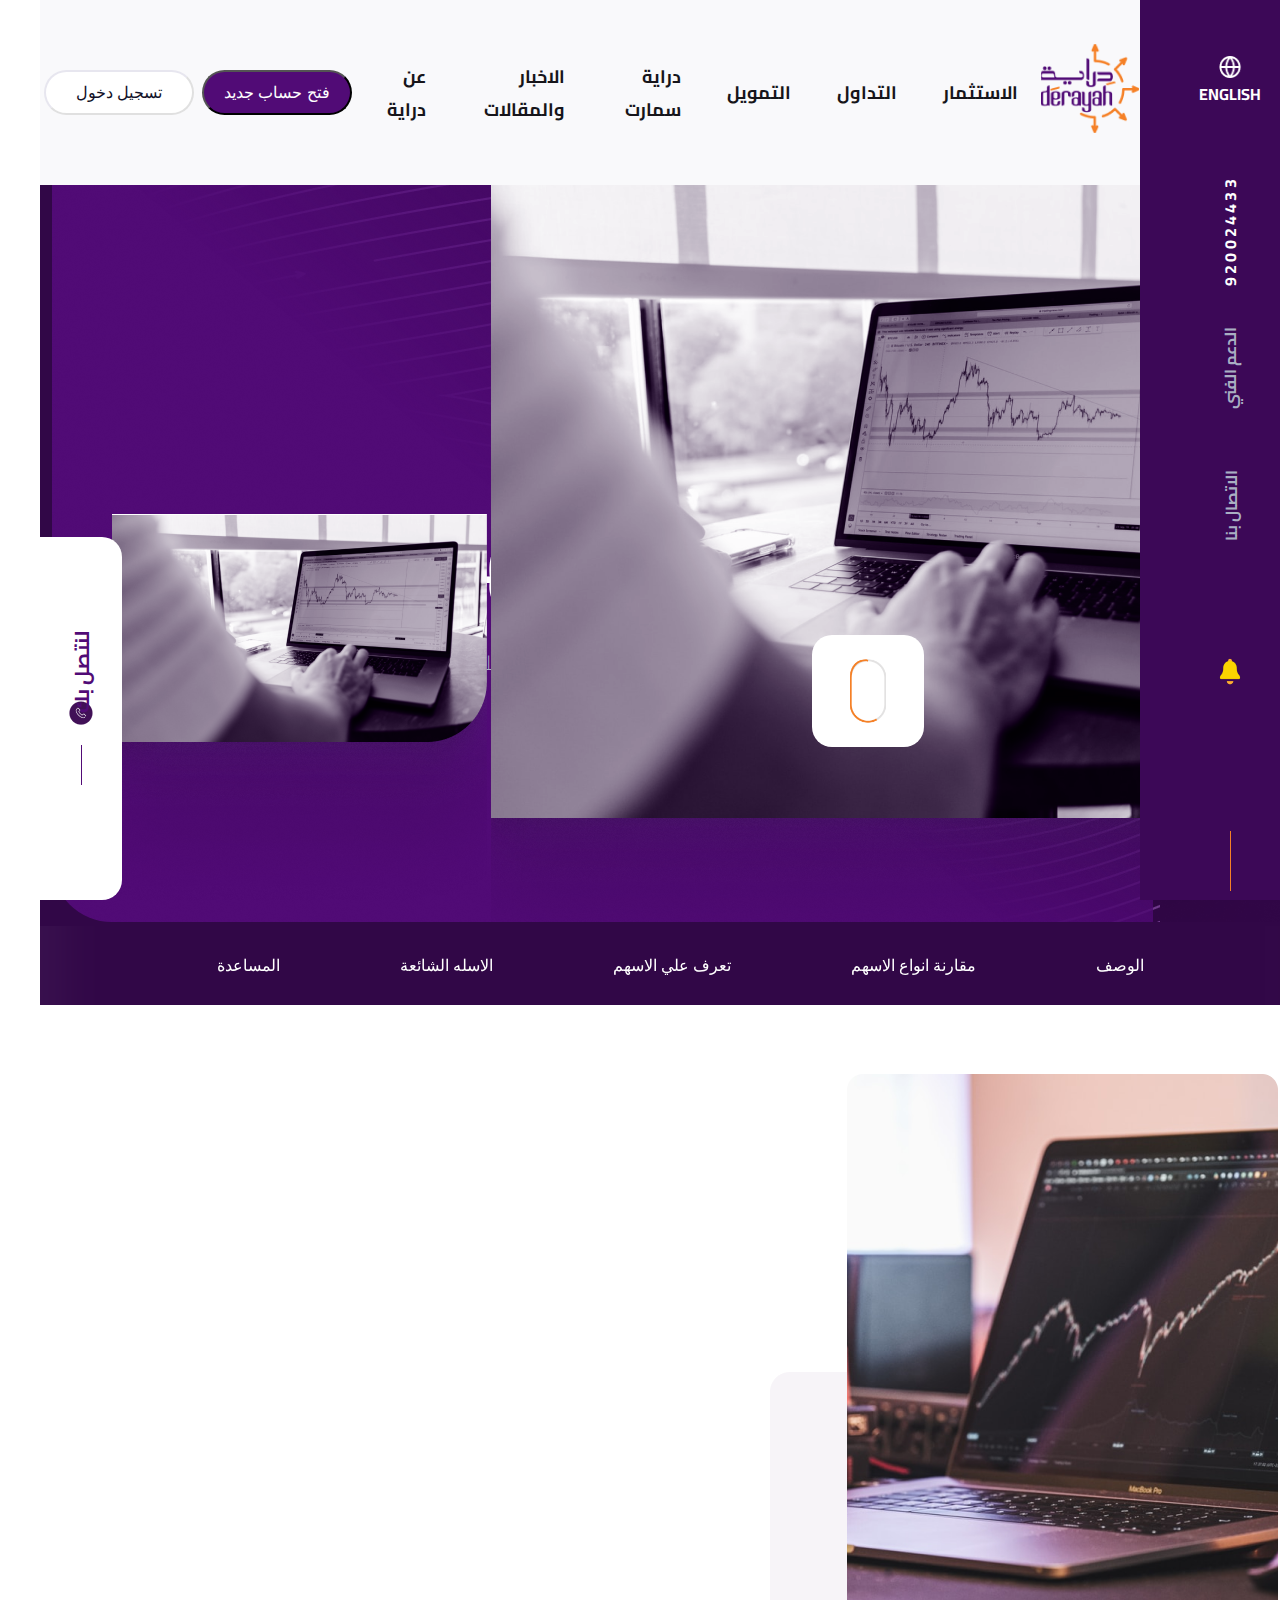
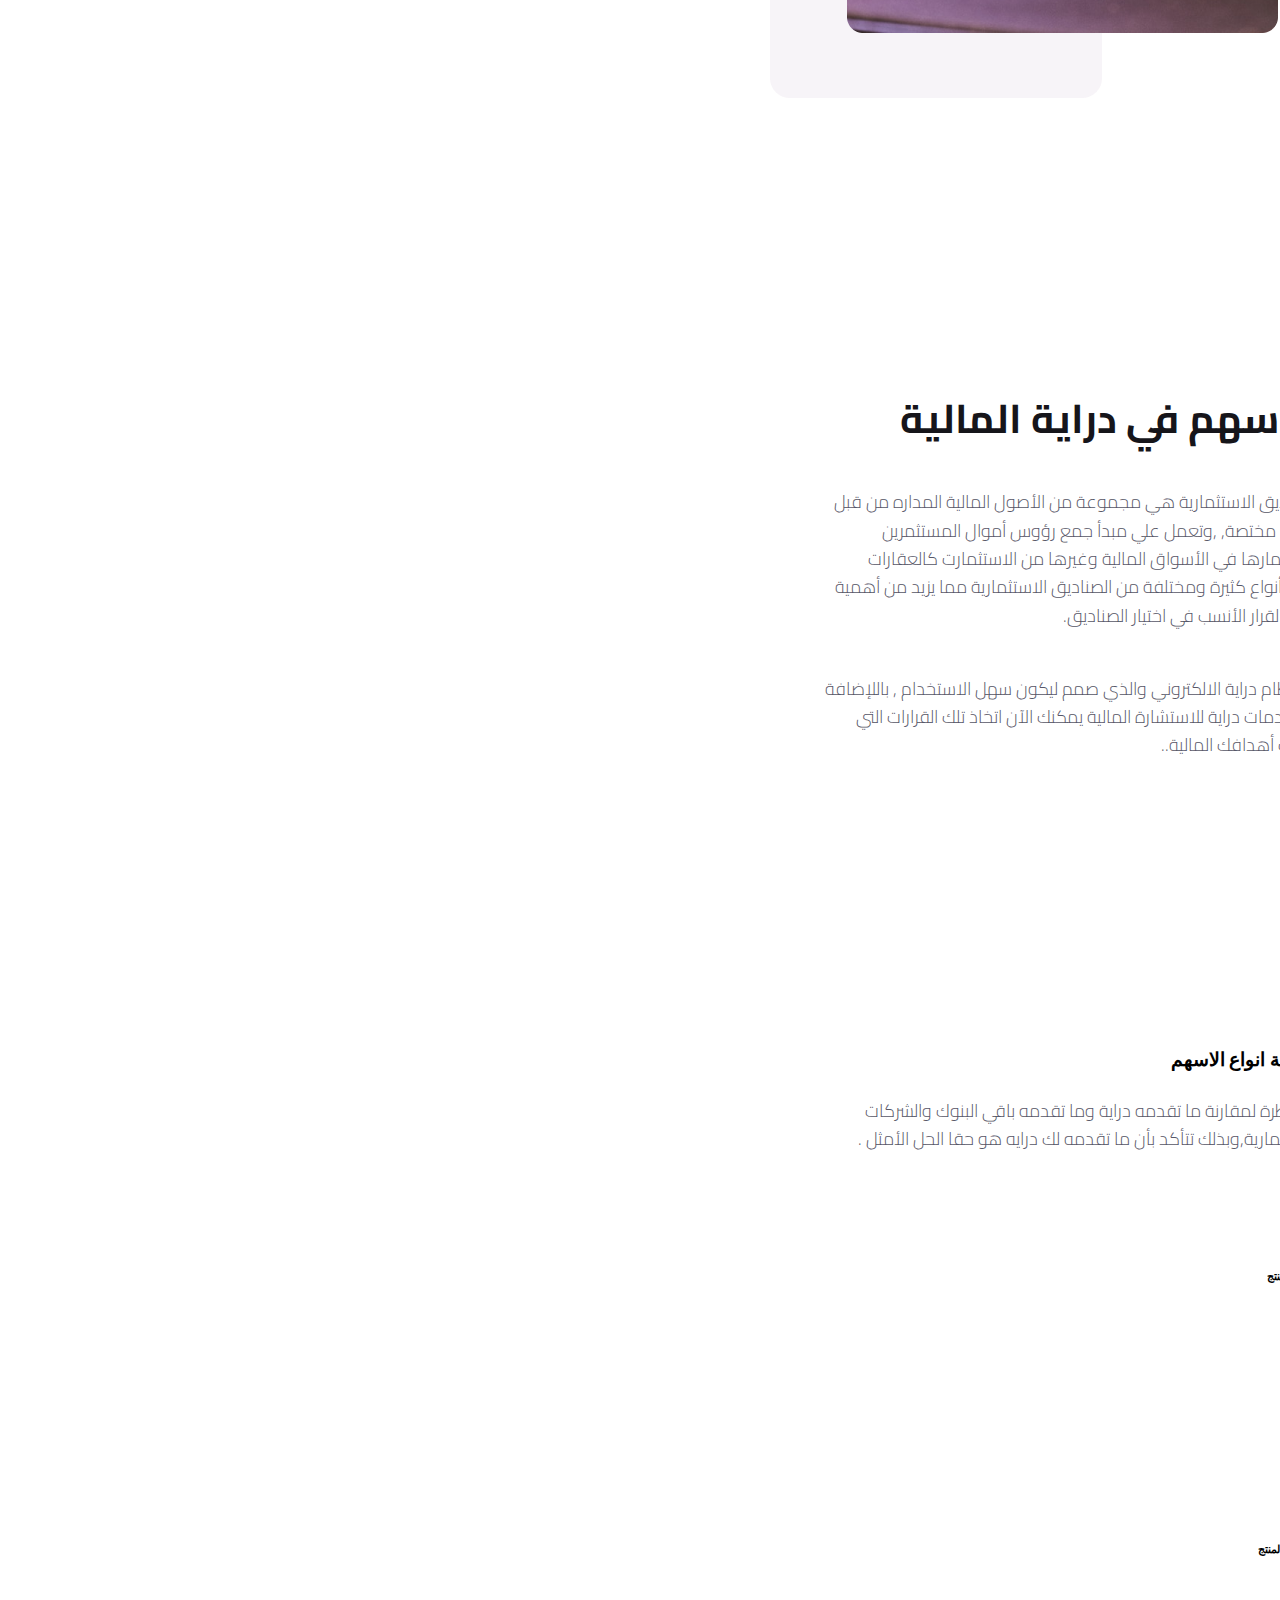
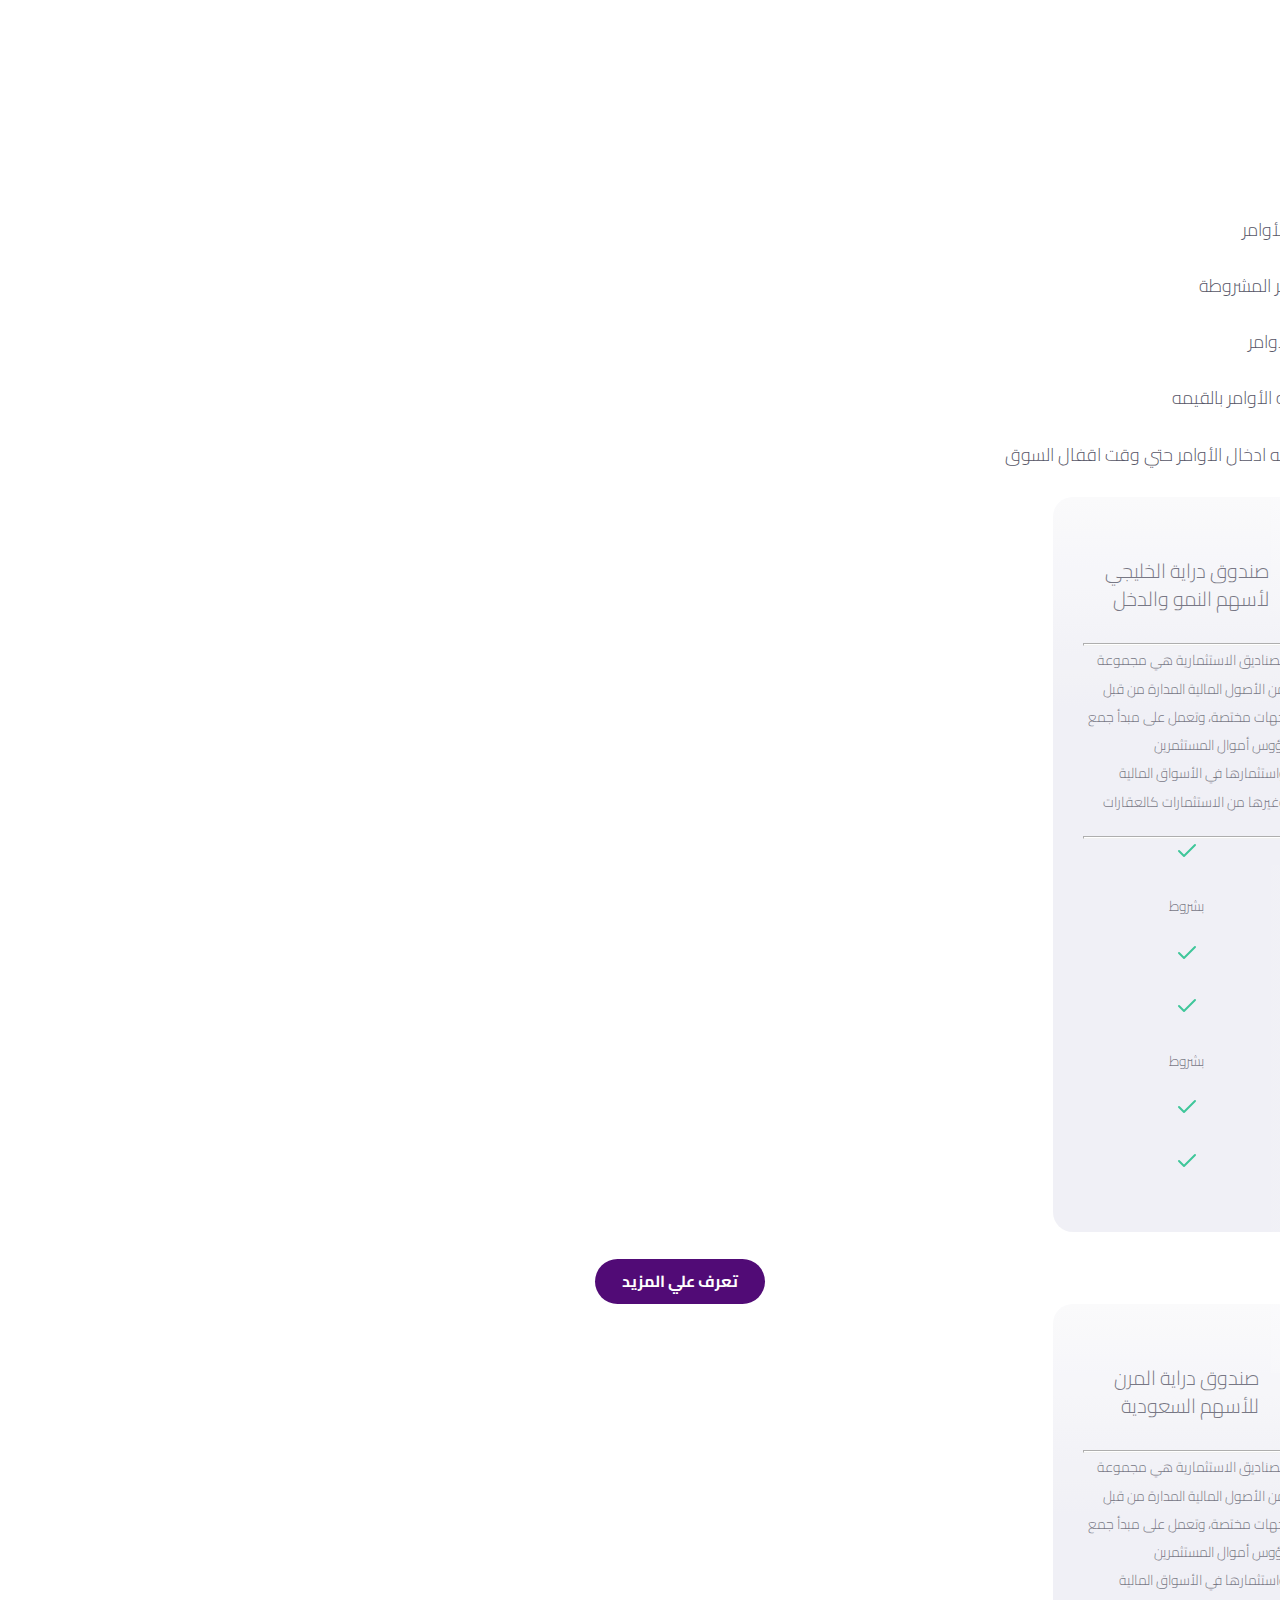
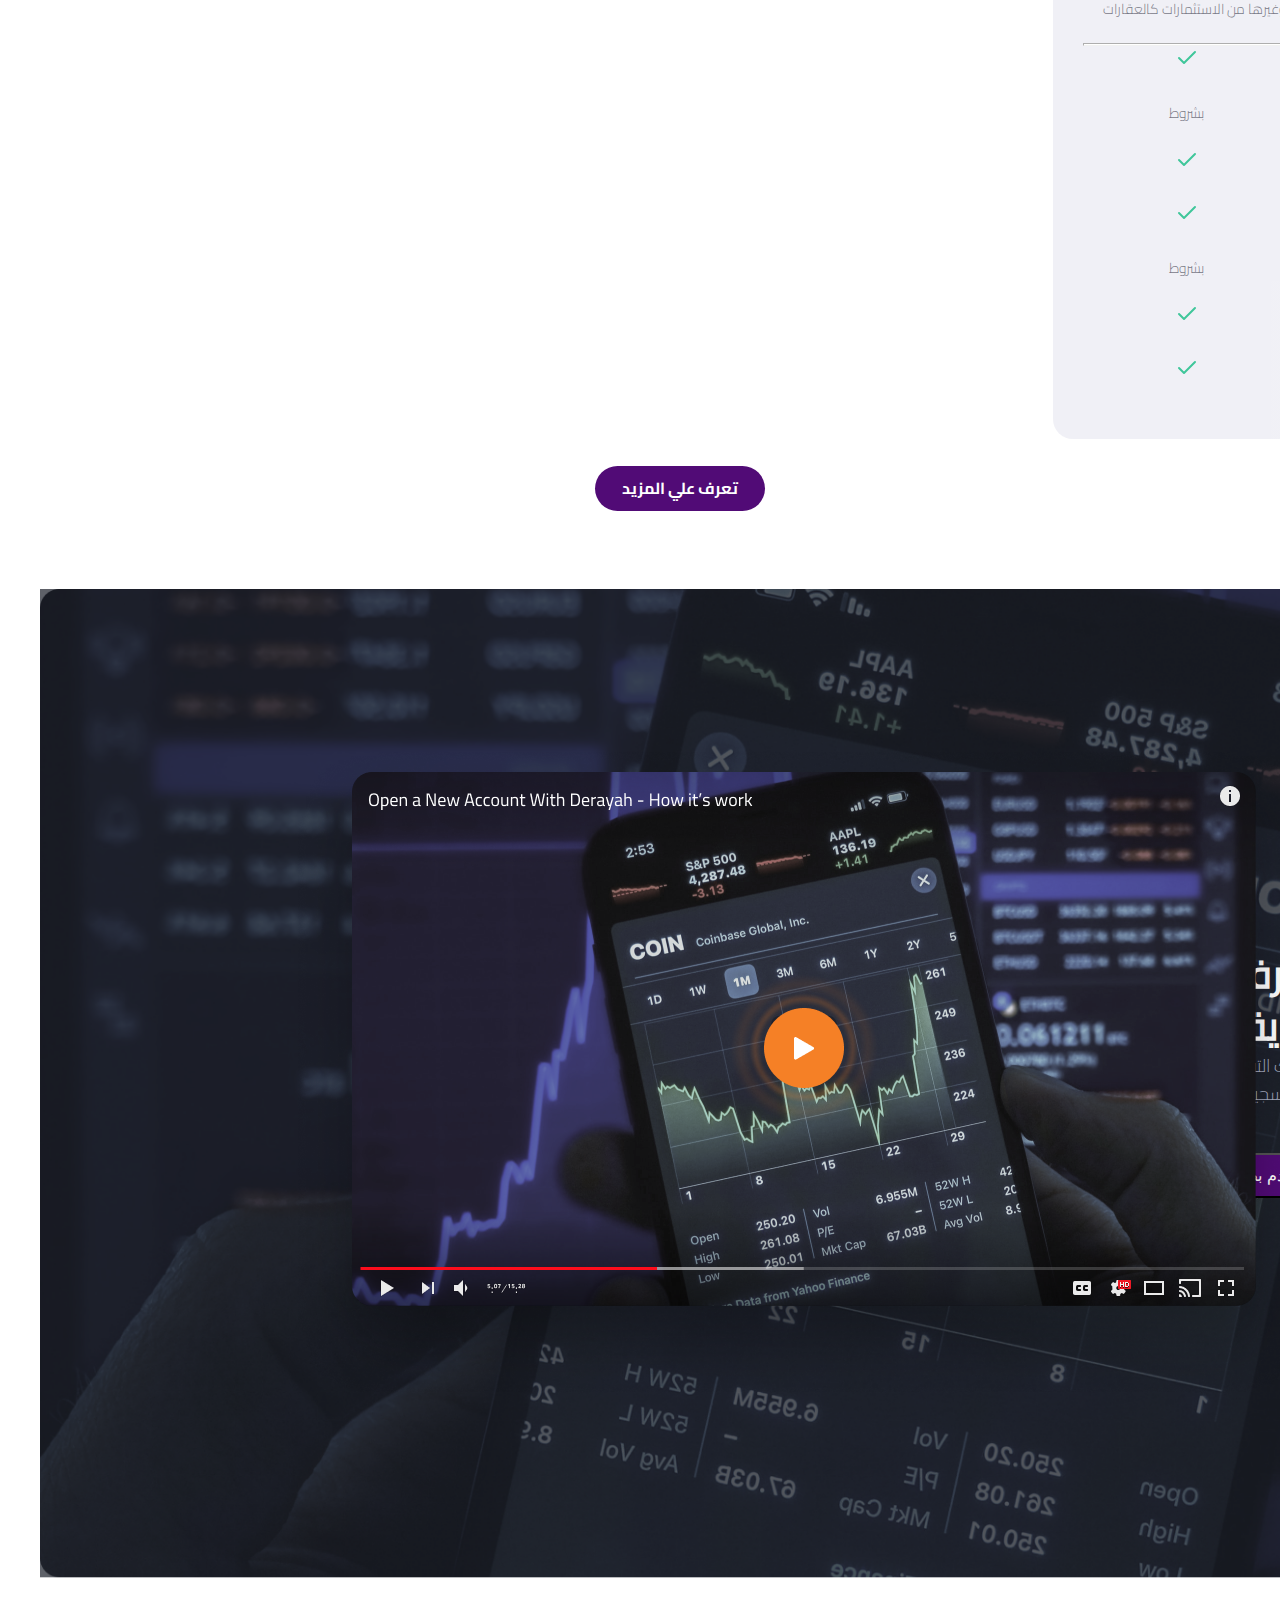
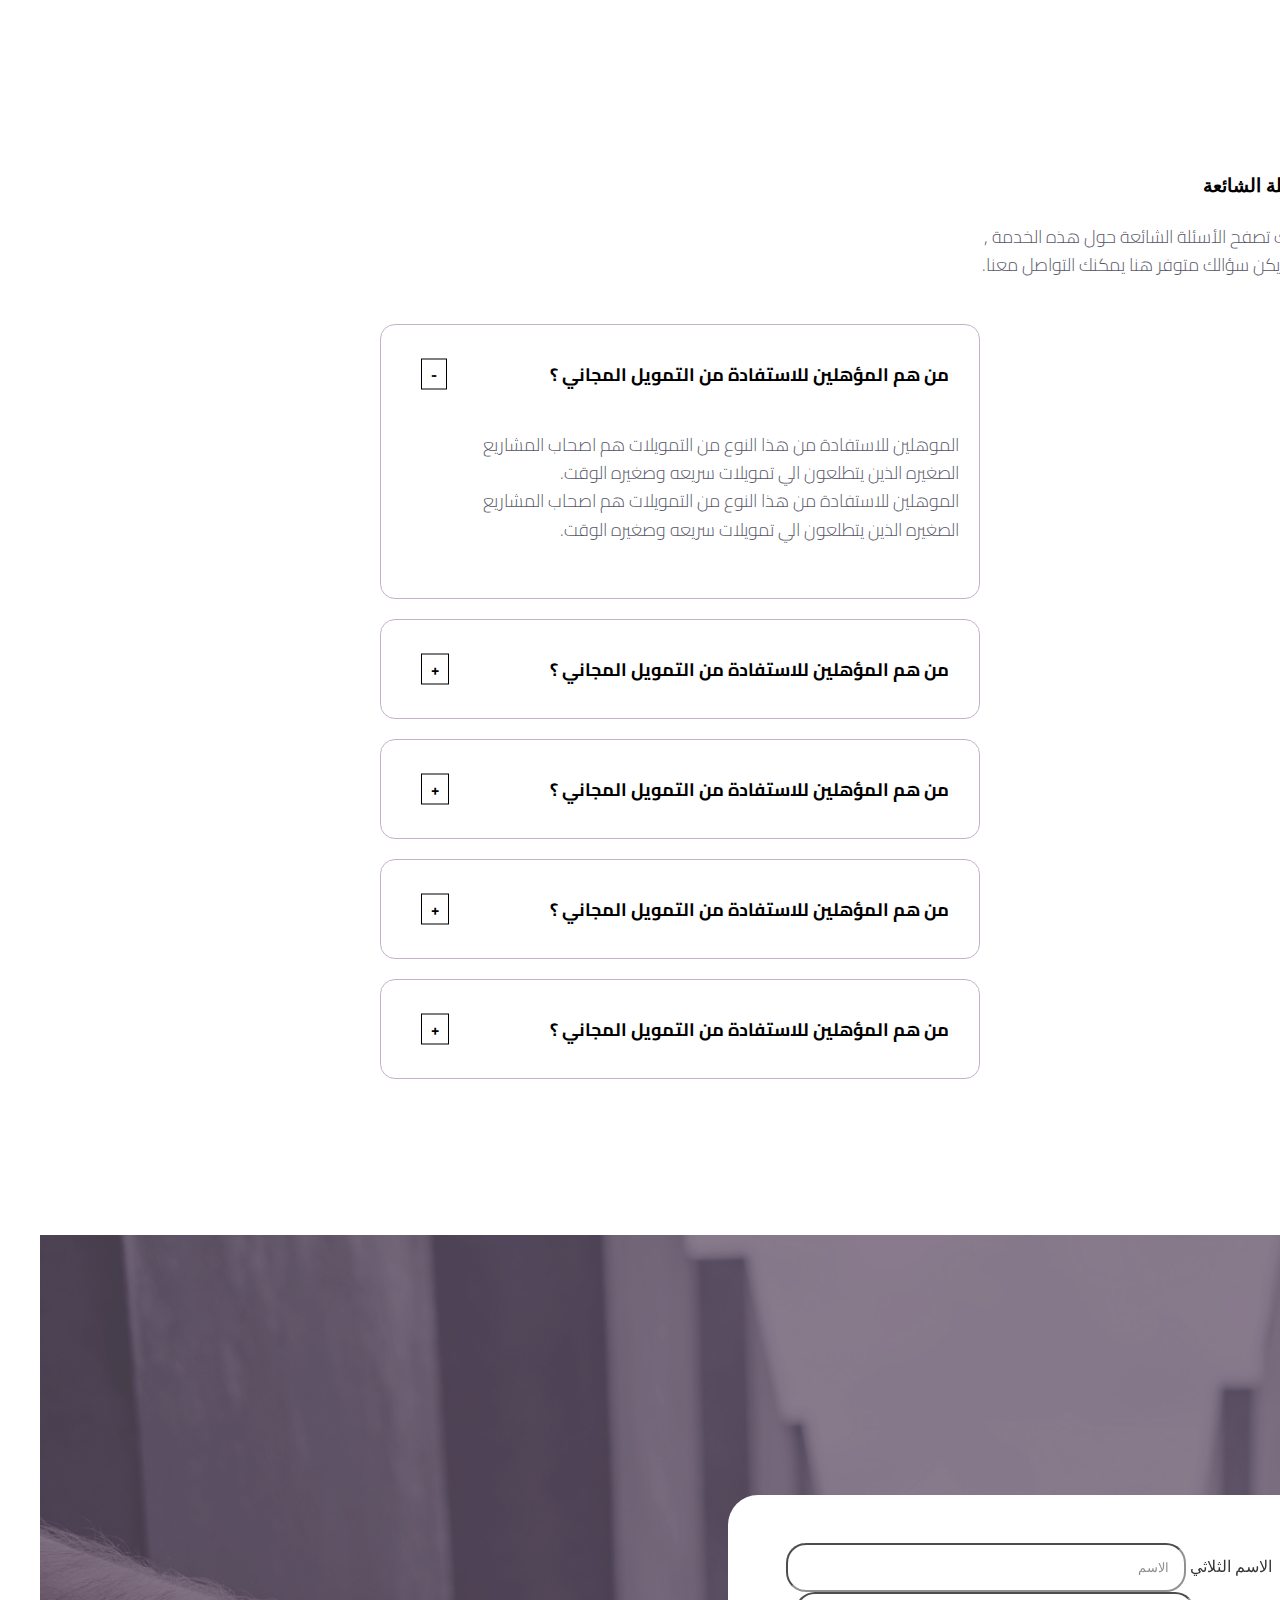
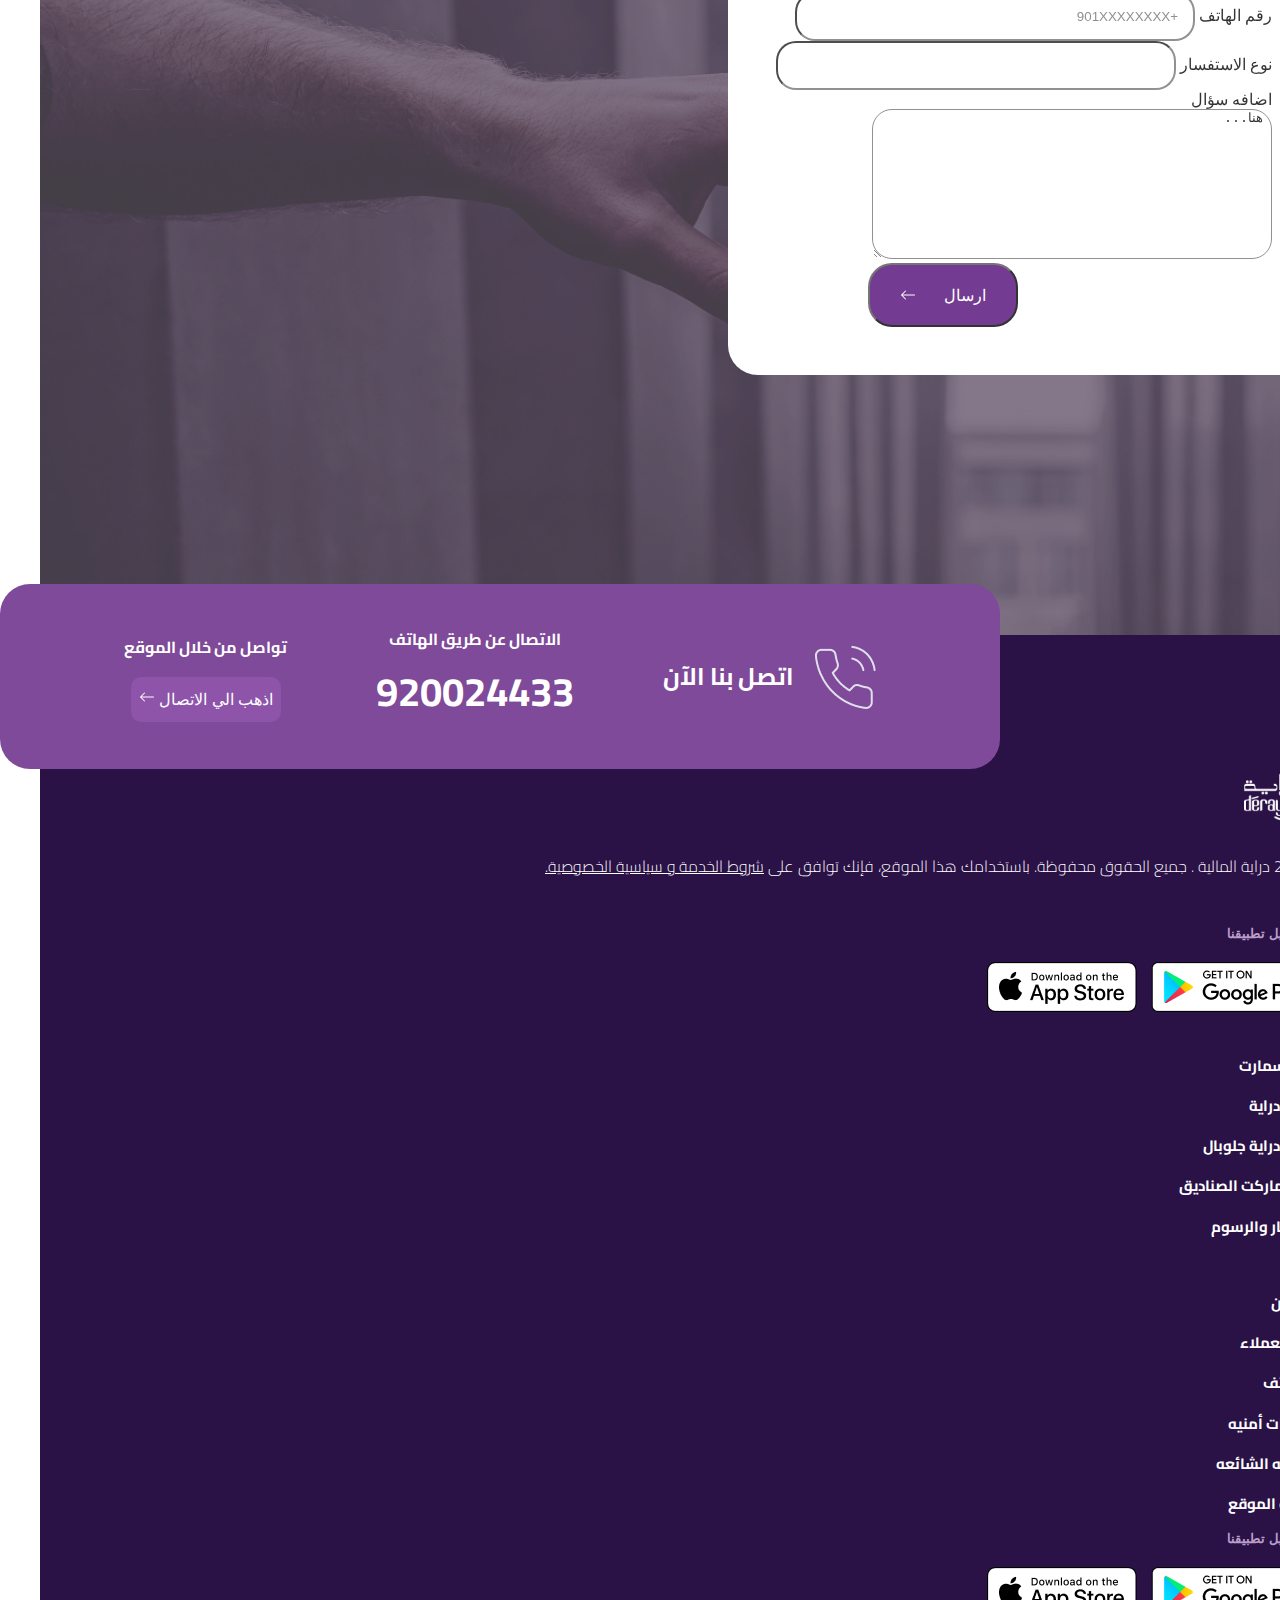
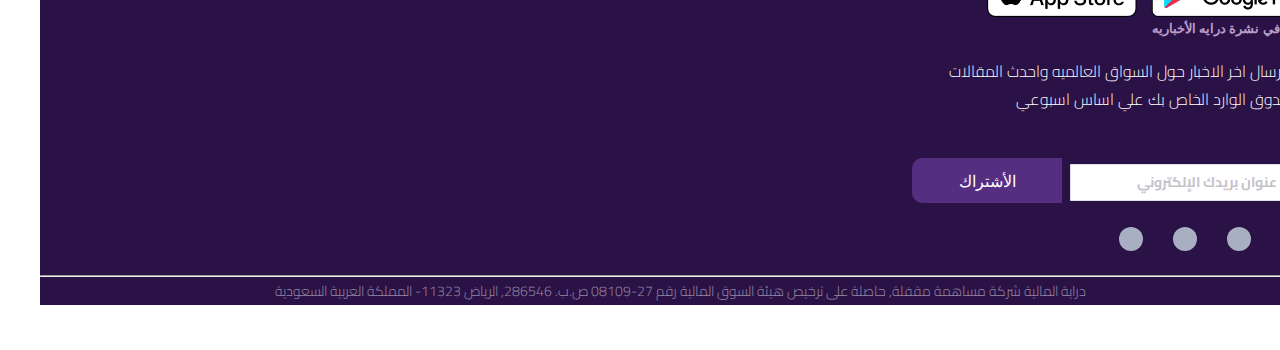
<file: RENOSYSTEMS-challenge/index.html>
<!DOCTYPE html>
<html lang="ar">

<head>
    <meta charset="UTF-8">
    <meta name="viewport" content="width=device-width, initial-scale=1.0">
    <title>Task</title>
    <link rel="stylesheet" href="https://cdnjs.cloudflare.com/ajax/libs/font-awesome/6.4.2/css/all.min.css"
        integrity="sha512-z3gLpd7yknf1YoNbCzqRKc4qyor8gaKU1qmn+CShxbuBusANI9QpRohGBreCFkKxLhei6S9CQXFEbbKuqLg0DA=="
        crossorigin="anonymous" referrerpolicy="no-referrer" />
    <link href="https://cdn.jsdelivr.net/npm/bootstrap@5.0.2/dist/css/bootstrap.min.css" rel="stylesheet"
        integrity="sha384-EVSTQN3/azprG1Anm3QDgpJLIm9Nao0Yz1ztcQTwFspd3yD65VohhpuuCOmLASjC" crossorigin="anonymous">
    <link rel="stylesheet" href="sass/main.css">
</head>

<body>

    <main>
        <nav>
            <div class="container-fluid">
                <div class="navbar-parts">

                    <div class="logo">
                        <img src="images/header-logo.png" alt="header-logo">
                    </div>
                   
                    <input id="menu-toggle" type="checkbox" />
                    <label class='menu-button-container' for="menu-toggle">
                    <div class='menu-button'></div>
                  </label>

                    <ul class="links">

                        <li class="parent"><a href="#">

                                الاستثمار
                                <i class="fa-solid fa-caret-down m-3"></i>
                           
                            </a>
                            <ul class="child">
                                <li>
                                    <div class="icon">
                                        <i class="fa-solid fa-wifi" style="color: #f58026;"></i>
                                    </div>
                                    <div class="child_text">
                                        <h6>أخبار ومستجدات دراية</h6>
                                        <p>أخبار ومستجدات دراية</p>
                                    </div>
                                </li>
                                <ul class="child">
                                    <li>
                                        <div class="icon">
                                            <i class="fa-solid fa-wifi" style="color: #f58026;"></i>
                                        </div>
                                        <div class="child_text">
                                            <h6>أخبار ومستجدات دراية</h6>
                                            <p>أخبار ومستجدات دراية</p>
                                        </div>
                                    </li>
                                </ul>
                           
                                <li>
                                    <div class="icon">
                                        <i class="fa-solid fa-file fa-lg" style="color: #f58026;"></i>
                                    </div>
                                    <div class="child_text">
                                        <h6>  أبرز المقالات</h6>
                                        <p>  أبرز المقالات</p>
                                    </div>
                                </li>
                                <li>
                                    <div class="icon">
                                        <i class="fa-solid fa-wifi" style="color: #f58026;"></i>
                                    </div>
                                    <div class="child_text">
                                        <h6>أخبار ومستجدات دراية</h6>
                                        <p>أخبار ومستجدات دراية</p>
                                    </div>
                                </li>
                                <li>
                                    <div class="icon">
                                        <i class="fa-solid fa-file fa-lg" style="color: #f58026;"></i>
                                    </div>
                                    <div class="child_text">
                                        <h6>  أبرز المقالات</h6>
                                        <p>  أبرز المقالات</p>
                                    </div>
                                </li>
                                <li>
                                    <div class="icon">
                                        <i class="fa-solid fa-wifi" style="color: #f58026;"></i>
                                    </div>
                                    <div class="child_text">
                                        <h6>أخبار ومستجدات دراية</h6>
                                        <p>أخبار ومستجدات دراية</p>
                                    </div>
                                </li>
                            
                             
                            </ul>
                        
                        </li>

                        <li class="parent"><a href="#">
                                التداول
                                <i class="fa-solid fa-caret-down m-3"></i>
                            </a>
                            <ul class="child">
                                <li>
                                    <div class="icon">
                                        <i class="fa-solid fa-wifi" style="color: #f58026;"></i>
                                    </div>
                                    <div class="child_text">
                                        <h6>أخبار ومستجدات دراية</h6>
                                        <p>أخبار ومستجدات دراية</p>
                                    </div>
                                </li>
                                <li>
                                    <div class="icon">
                                        <i class="fa-solid fa-file fa-lg" style="color: #f58026;"></i>
                                    </div>
                                    <div class="child_text">
                                        <h6>  أبرز المقالات</h6>
                                        <p>  أبرز المقالات</p>
                                    </div>
                                </li>
                                <li>
                                    <div class="icon">
                                        <i class="fa-solid fa-wifi" style="color: #f58026;"></i>
                                    </div>
                                    <div class="child_text">
                                        <h6>أخبار ومستجدات دراية</h6>
                                        <p>أخبار ومستجدات دراية</p>
                                    </div>
                                </li>
                                <li>
                                    <div class="icon">
                                        <i class="fa-solid fa-file fa-lg" style="color: #f58026;"></i>
                                    </div>
                                    <div class="child_text">
                                        <h6>  أبرز المقالات</h6>
                                        <p>  أبرز المقالات</p>
                                    </div>
                                </li>
                                <li>
                                    <div class="icon">
                                        <i class="fa-solid fa-wifi" style="color: #f58026;"></i>
                                    </div>
                                    <div class="child_text">
                                        <h6>أخبار ومستجدات دراية</h6>
                                        <p>أخبار ومستجدات دراية</p>
                                    </div>
                                </li>
                            
                             
                            </ul>
                        </li>

                        <li  class="parent"><a href="#">
                                التمويل
                                <i class="fa-solid fa-caret-down m-3"></i>
                            </a>
                            <ul class="child">
                                <li>
                                    <div class="icon">
                                        <i class="fa-solid fa-wifi" style="color: #f58026;"></i>
                                    </div>
                                    <div class="child_text">
                                        <h6>أخبار ومستجدات دراية</h6>
                                        <p>أخبار ومستجدات دراية</p>
                                    </div>
                                </li>
                                <li>
                                    <div class="icon">
                                        <i class="fa-solid fa-file fa-lg" style="color: #f58026;"></i>
                                    </div>
                                    <div class="child_text">
                                        <h6>  أبرز المقالات</h6>
                                        <p>  أبرز المقالات</p>
                                    </div>
                                </li>
                                <li>
                                    <div class="icon">
                                        <i class="fa-solid fa-wifi" style="color: #f58026;"></i>
                                    </div>
                                    <div class="child_text">
                                        <h6>أخبار ومستجدات دراية</h6>
                                        <p>أخبار ومستجدات دراية</p>
                                    </div>
                                </li>
                                <li>
                                    <div class="icon">
                                        <i class="fa-solid fa-file fa-lg" style="color: #f58026;"></i>
                                    </div>
                                    <div class="child_text">
                                        <h6>  أبرز المقالات</h6>
                                        <p>  أبرز المقالات</p>
                                    </div>
                                </li>
                                <li>
                                    <div class="icon">
                                        <i class="fa-solid fa-wifi" style="color: #f58026;"></i>
                                    </div>
                                    <div class="child_text">
                                        <h6>أخبار ومستجدات دراية</h6>
                                        <p>أخبار ومستجدات دراية</p>
                                    </div>
                                </li>
                            
                             
                            </ul>

                        </li>


                        <li><a href="#">دراية سمارت</a></li>

                        <li class="parent"><a href="#">
                                الاخبار والمقالات
                                <i class="fa-solid fa-caret-down m-3"></i>
                            </a>
                            <ul class="child">
                                <li>
                                    <div class="icon">
                                        <i class="fa-solid fa-wifi" style="color: #f58026;"></i>
                                    </div>
                                    <div class="child_text">
                                        <h6>أخبار ومستجدات دراية</h6>
                                        <p>أخبار ومستجدات دراية</p>
                                    </div>
                                </li>
                                <li>
                                    <div class="icon">
                                        <i class="fa-solid fa-file fa-lg" style="color: #f58026;"></i>
                                    </div>
                                    <div class="child_text">
                                        <h6>  أبرز المقالات</h6>
                                        <p>  أبرز المقالات</p>
                                    </div>
                                </li>
                            </ul>
                        </li>

                        <li class="parent"><a href="#">
                                عن دراية
                                <i class="fa-solid fa-caret-down m-3"></i>
                            </a>
                            <ul class="child">
                                <li>
                                    <div class="icon">
                                        <i class="fa-solid fa-wifi" style="color: #f58026;"></i>
                                    </div>
                                    <div class="child_text">
                                        <h6>أخبار ومستجدات دراية</h6>
                                        <p>أخبار ومستجدات دراية</p>
                                    </div>
                                </li>
                                <li>
                                    <div class="icon">
                                        <i class="fa-solid fa-file fa-lg" style="color: #f58026;"></i>
                                    </div>
                                    <div class="child_text">
                                        <h6>  أبرز المقالات</h6>
                                        <p>  أبرز المقالات</p>
                                    </div>
                                </li>
                                <li>
                                    <div class="icon">
                                        <i class="fa-solid fa-wifi" style="color: #f58026;"></i>
                                    </div>
                                    <div class="child_text">
                                        <h6>أخبار ومستجدات دراية</h6>
                                        <p>أخبار ومستجدات دراية</p>
                                    </div>
                                </li>
                                <li>
                                    <div class="icon">
                                        <i class="fa-solid fa-file fa-lg" style="color: #f58026;"></i>
                                    </div>
                                    <div class="child_text">
                                        <h6>  أبرز المقالات</h6>
                                        <p>  أبرز المقالات</p>
                                    </div>
                                </li>
                                <li>
                                    <div class="icon">
                                        <i class="fa-solid fa-wifi" style="color: #f58026;"></i>
                                    </div>
                                    <div class="child_text">
                                        <h6>أخبار ومستجدات دراية</h6>
                                        <p>أخبار ومستجدات دراية</p>
                                    </div>
                                </li>
                                <li>
                                    <div class="icon">
                                        <i class="fa-solid fa-file fa-lg" style="color: #f58026;"></i>
                                    </div>
                                    <div class="child_text">
                                        <h6>  أبرز المقالات</h6>
                                        <p>  أبرز المقالات</p>
                                    </div>
                                </li>
                                <li>
                                    <div class="icon">
                                        <i class="fa-solid fa-wifi" style="color: #f58026;"></i>
                                    </div>
                                    <div class="child_text">
                                        <h6>أخبار ومستجدات دراية</h6>
                                        <p>أخبار ومستجدات دراية</p>
                                    </div>
                                </li>
                                <li>
                                    <div class="icon">
                                        <i class="fa-solid fa-file fa-lg" style="color: #f58026;"></i>
                                    </div>
                                    <div class="child_text">
                                        <h6>  أبرز المقالات</h6>
                                        <p>  أبرز المقالات</p>
                                    </div>
                                </li>
                                <li>
                                    <div class="icon">
                                        <i class="fa-solid fa-wifi" style="color: #f58026;"></i>
                                    </div>
                                    <div class="child_text">
                                        <h6>أخبار ومستجدات دراية</h6>
                                        <p>أخبار ومستجدات دراية</p>
                                    </div>
                                </li>
                             
                            </ul>
                        </li>

                    </ul>
                    <div class="btns">
                        <div class="search-icon ms-4 d-md-flex d-none">
                            <i class="fa-solid fa-magnifying-glass fa-xl"></i>
                        </div>
                        <button class="d-md-block d-none"> فتح حساب جديد</button>
                        <button class="change-style">تسجيل دخول </button>

                    </div>
                    <div class="side_menu">
                        <div class="side_item d-flex  mb-5">
                            <img src="images/fi_globe.png" alt="globe">
                            <span class="mt-2">ENGLISH</span>
                        </div>
                        <div class="ro_text fs-2 m-5 ">
                            <a href="tel:920024433"> 920024433</a>
                        </div>
                        <div class="ro_text fs-6 light_color m-3 d-md-block d-none "> <span> الدعم الفني</span></div>
                        <div class="ro_text fs-6  light_color m-3 d-md-block d-none"> <span> الاتصال بنا </span></div>
                        <div class="notification">
                            <img src="images/animation_500_kzcve7ql 1.png" alt="bell">
                        </div>
                        <div class="d-md-block d-none">
                            <img src="images/Line 19.png" alt="line">
                        </div>
                    </div>
                    <div class="contact-side">
                        <div class="ro_text ">
                            <span> لنتصل بك</span>
                        </div>
                        <div class="mt-5">
                            <img src="images/call-me 1.png" alt="call-icon">
                        </div>
                        <div class="line mt-3"></div>
                    </div>

                </div>
            </div>
        </nav>

        <header>
            <div class="container-fluid">
                <div class="header_content ">
                    <img src="images/Group 1000001640.png" alt="bg-header" class="bg-header ">
                    <div class="row">

                        <div class="col-md-7 col-sm-12">
                            <div class="header_data default_space ">
                                <div>
                                    <img src="images/fi_home.png" alt="home-icon">
                                    | الاستثمار | الاسهم | مقارنة انواع الاسهم
                                </div>
                                <h1>
                                    مقارنة انواع الاسهم
                                    <svg xmlns="http://www.w3.org/2000/svg" width="20" height="20" viewBox="0 0 20 20"
                                        fill="none">
                                        <circle cx="10" cy="10" r="10" fill="#F58026" />
                                    </svg></h1>
                                <div class="light-font light_color width_edit">
                                    ﻓــﺈن اﻟﺘﻤﻮﻳـﻞ اﻟﻤﺠﺎﻧـﻲ ﺳـﻴﻜﻮن ﻣـﻦ أﻓﻀـﻞ اﻟﺤﻠــﻮل اﻟﺘﻤﻮﻳﻠﻴــﺔ
                                    اﻟﻤﺘﺎﺣــﺔ ﻟﻠﺴــﻮق
                                    السعودي.
                                </div>
                            </div>
                        </div>


                        <div class="col-md-5 col-sm-12">
                            <div class="header_content--img">
                                <img src="images/Group 1387.png" alt="header-img" class="d-md-block d-none">
                                <img src="images/img-phone.png" alt="img-responsive" class="d-md-none d-block">
                                <div class="loading_button d-md-flex d-none" >
                                    <img src="images/loading.gif" alt="loading-button">
                                </div>
                            </div>
                        </div>
                    </div>


                    <div class="row">
                        <div class="col">
                            <ul class="menu_down">
                                <li><a href="#">الوصف</a></li>
                                <li><a href="#">مقارنة انواع الاسهم</a></li>
                                <li><a href="#">تعرف علي الاسهم</a></li>
                                <li><a href="#">الاسله الشائعة</a></li>
                                <li><a href="#">المساعدة</a></li>

                            </ul>
                        </div>
                    </div>
                </div>
            </div>
        </header>

        <section class="intro">
            <div class="container">
                <div class="row">
                    <div class="col-md-6 col-sm-12">
                        <img src="images/Shaps.png" alt="shaps">
                    </div>
                    <div class="col-md-6 col-sm-12">
                        <div class="content">
                            <h2>الاسهم في دراية المالية</h2>
                            <p> الصناديق الاستثمارية هي مجموعة من الأصول المالية المداره من قبل
                                <br>
                                جهات مختصة, ,وتعمل علي مبدأ جمع رؤوس أموال المستثمرين
                                <br>
                                واستثمارها في الأسواق المالية وغيرها من الاستثمارت كالعقارات
                                <br>
                                يوجد أنواع كثيرة ومختلفة من الصناديق الاستثمارية مما يزيد من أهمية
                                <br>
                                اتخاذ القرار الأنسب في اختيار الصناديق.
                            </p>
                            <p>
                                مع نظام دراية الالكتروني والذي صمم ليكون سهل الاستخدام , باللإضافة
                                <br>
                                إلي خدمات دراية للاستشارة المالية يمكنك الآن اتخاذ تلك القرارات التي
                                <br>
                                تناسب أهدافك المالية..
                            </p>
                        </div>
                    </div>


                </div>
            </div>
        </section>

        <section class="compare">
            <div class="container">
                <div class="row">
                    <div class="col text-center centered_data">
                        <h3>مقارنة انواع الاسهم</h3>
                        <p>
                            إلق نظرة لمقارنة ما تقدمه دراية وما تقدمه باقي البنوك والشركات
                            <br>
                            الاستثمارية,وبذلك تتأكد بأن ما تقدمه لك درايه هو حقا الحل الأمثل .
                        </p>
                    </div>
                </div>
                <div class="row">
                    <div class="col-md-6 col-4 ">
                        <div class="right_data">
                            <h6 class="mt-5">وصف المنتج</h6>
                            <div class="right_bottom_data">
                                <h6 class="mb-0">مميزات المنتج</h6>
                                <p class="m_top">سله الأوامر</p>
                                <p> الأوامر المشروطة </p>
                                <p>ربط الأوامر</p>
                                <p>حاسبه الأوامر بالقيمه</p>
                                <p> إمكانيه ادخال الأوامر حتي وقت اقفال السوق </p>
                                
                            </div>
                        </div>
                    </div>

                    <div class="col-md-3 col-4 ">
                        <div class="tab_data">
                            <p class="data_highlighted"> صندوق دراية الخليجي
                                <br>
                                لأسهم النمو والدخل</p>

                            <hr>
                            <p> الصناديق الاستثمارية هي مجموعة
                                <br>
                                من الأصول المالية المدارة من قبل
                                <br>
                                جهات مختصة،
                                وتعمل على مبدأ جمع
                                <br>
                                رؤوس أموال المستثمرين
                                <br>
                                واستثمارها في الأسواق المالية
                                <br>
                                وغيرها من الاستثمارات

                                كالعقارات </p>
                            <hr>
                            <p>
                                <svg xmlns="http://www.w3.org/2000/svg" width="24" height="24" viewBox="0 0 24 24"
                                    fill="none">
                                    <path d="M20 6L9 17L4 12" stroke="#10B981" stroke-width="2" stroke-linecap="round"
                                        stroke-linejoin="round" />
                                </svg>
                            </p>
                            <p> بشروط</p>
                            <p>
                                <svg xmlns="http://www.w3.org/2000/svg" width="24" height="24" viewBox="0 0 24 24"
                                    fill="none">
                                    <path d="M20 6L9 17L4 12" stroke="#10B981" stroke-width="2" stroke-linecap="round"
                                        stroke-linejoin="round" />
                                </svg>
                            </p>
                            <p>
                                <svg xmlns="http://www.w3.org/2000/svg" width="24" height="24" viewBox="0 0 24 24"
                                    fill="none">
                                    <path d="M20 6L9 17L4 12" stroke="#10B981" stroke-width="2" stroke-linecap="round"
                                        stroke-linejoin="round" />
                                </svg>
                            </p>
                            <p> بشروط</p>
                            <p> <svg xmlns="http://www.w3.org/2000/svg" width="24" height="24" viewBox="0 0 24 24"
                                    fill="none">
                                    <path d="M20 6L9 17L4 12" stroke="#10B981" stroke-width="2" stroke-linecap="round"
                                        stroke-linejoin="round" />
                                </svg></p>
                            <p>
                                <svg xmlns="http://www.w3.org/2000/svg" width="24" height="24" viewBox="0 0 24 24"
                                    fill="none">
                                    <path d="M20 6L9 17L4 12" stroke="#10B981" stroke-width="2" stroke-linecap="round"
                                        stroke-linejoin="round" />
                                </svg> </p>
                        </div>
                        <button class= "d-md-block  d-none">تعرف علي المزيد</button>
                    </div>
                    <div class="col-md-3 col-4 ">
                        <div class="tab_data">
                            <p class="data_highlighted">


                                صندوق دراية المرن
                                <br>
                                للأسهم السعودية



                            </p>
                            <hr>
                            <p> الصناديق الاستثمارية هي مجموعة
                                <br>
                                من الأصول المالية المدارة من قبل
                                <br>
                                جهات مختصة،
                                وتعمل على مبدأ جمع
                                <br>
                                رؤوس أموال المستثمرين
                                <br>
                                واستثمارها في الأسواق المالية
                                <br>
                                وغيرها من الاستثمارات

                                كالعقارات </p>
                            <hr>
                            <p>
                                <svg xmlns="http://www.w3.org/2000/svg" width="24" height="24" viewBox="0 0 24 24"
                                    fill="none">
                                    <path d="M20 6L9 17L4 12" stroke="#10B981" stroke-width="2" stroke-linecap="round"
                                        stroke-linejoin="round" />
                                </svg>
                            </p>
                            <p> بشروط</p>
                            <p>
                                <svg xmlns="http://www.w3.org/2000/svg" width="24" height="24" viewBox="0 0 24 24"
                                    fill="none">
                                    <path d="M20 6L9 17L4 12" stroke="#10B981" stroke-width="2" stroke-linecap="round"
                                        stroke-linejoin="round" />
                                </svg>
                            </p>
                            <p>
                                <svg xmlns="http://www.w3.org/2000/svg" width="24" height="24" viewBox="0 0 24 24"
                                    fill="none">
                                    <path d="M20 6L9 17L4 12" stroke="#10B981" stroke-width="2" stroke-linecap="round"
                                        stroke-linejoin="round" />
                                </svg>
                            </p>
                            <p> بشروط</p>
                            <p> <svg xmlns="http://www.w3.org/2000/svg" width="24" height="24" viewBox="0 0 24 24"
                                    fill="none">
                                    <path d="M20 6L9 17L4 12" stroke="#10B981" stroke-width="2" stroke-linecap="round"
                                        stroke-linejoin="round" />
                                </svg></p>
                            <p>
                                <svg xmlns="http://www.w3.org/2000/svg" width="24" height="24" viewBox="0 0 24 24"
                                    fill="none">
                                    <path d="M20 6L9 17L4 12" stroke="#10B981" stroke-width="2" stroke-linecap="round"
                                        stroke-linejoin="round" />
                                </svg> </p>
                        </div>
                        <button>تعرف علي المزيد</button>
                    </div>
                </div>
            </div>
        </section>

        <section class="account">
            <div class="container">
                <div class="row">
                    <div class="col-md-5 col-sm-12">
                        <div class="right_text">
                            <h4>تعرف علي الاسهم في
                                <br>
                                دراية المالية
                            </h4>
                            <p class="light_color mt-3">
                                يمكنك التقدم بطلب التمويل المجاني عن طريق منصة دراية.
                                <br>
                                قم بتسجيل الدخول للمنصة والذهاب إلى قسم التمويل

                            </p>
                            <button class= "d-md-none  d-block">  التقدم بطلب الخدمة</button>
                        </div>


                    </div>

                    <div class="col-md-7 col-sm-12">
                        <div class="img_wrapper">
                            <img src="images/video.png" alt="video">
                        </div>

                    </div>
                </div>
            </div>

        </section>

        <section class="questions">
            <div class="container">
                <div class="row">
                    <div class="col text-center ">
                        <h3> الاسئلة الشائعة</h3>
                        <p>
                            يمكنك تصفح الأسئلة الشائعة حول هذه الخدمة ,
                            <br>
                            اذا لم يكن سؤالك متوفر هنا يمكنك التواصل معنا.
                        </p>
                    </div>
                </div>
                <div class="acc-style">
                    <div class="accor">
                        <div class="contentbox active" id="cont">
                            <div class="label">من هم المؤهلين للاستفادة من التمويل المجاني ؟</div>
                            <div class="content">
                                <p>الموهلين للاستفادة من هذا النوع من التمويلات هم اصحاب المشاريع
                                    <br>
                                    الصغيره الذين يتطلعون الي تمويلات سريعه وصغيره الوقت.
                                    <br>
                                    الموهلين للاستفادة من هذا النوع من التمويلات هم اصحاب المشاريع
                                    <br>
                                    الصغيره الذين يتطلعون الي تمويلات سريعه وصغيره الوقت.
                                    <br>
                                </p>
                            </div>
                        </div>
                        <div class="contentbox" id="cont">
                            <div class="label">من هم المؤهلين للاستفادة من التمويل المجاني ؟</div>
                            <div class="content">
                                <p>الموهلين للاستفادة من هذا النوع من التمويلات هم اصحاب المشاريع
                                    <br>
                                    الصغيره الذين يتطلعون الي تمويلات سريعه وصغيره الوقت.
                                    <br>
                                    الموهلين للاستفادة من هذا النوع من التمويلات هم اصحاب المشاريع
                                    <br>
                                    الصغيره الذين يتطلعون الي تمويلات سريعه وصغيره الوقت.
                                    <br>
                                </p>
                            </div>
                        </div>
                        <div class="contentbox" id="cont">
                            <div class="label">من هم المؤهلين للاستفادة من التمويل المجاني ؟</div>
                            <div class="content">
                                <p>الموهلين للاستفادة من هذا النوع من التمويلات هم اصحاب المشاريع
                                    <br>
                                    الصغيره الذين يتطلعون الي تمويلات سريعه وصغيره الوقت.
                                    <br>
                                    الموهلين للاستفادة من هذا النوع من التمويلات هم اصحاب المشاريع
                                    <br>
                                    الصغيره الذين يتطلعون الي تمويلات سريعه وصغيره الوقت.
                                    <br>
                                </p>
                            </div>
                        </div>
                        <div class="contentbox" id="cont">
                            <div class="label">من هم المؤهلين للاستفادة من التمويل المجاني ؟</div>
                            <div class="content">
                                <p>الموهلين للاستفادة من هذا النوع من التمويلات هم اصحاب المشاريع
                                    <br>
                                    الصغيره الذين يتطلعون الي تمويلات سريعه وصغيره الوقت.
                                    <br>
                                    الموهلين للاستفادة من هذا النوع من التمويلات هم اصحاب المشاريع
                                    <br>
                                    الصغيره الذين يتطلعون الي تمويلات سريعه وصغيره الوقت.
                                    <br>
                                </p>
                            </div>
                        </div>
                        <div class="contentbox" id="cont">
                            <div class="label">من هم المؤهلين للاستفادة من التمويل المجاني ؟</div>
                            <div class="content">
                                <p>الموهلين للاستفادة من هذا النوع من التمويلات هم اصحاب المشاريع
                                    <br>
                                    الصغيره الذين يتطلعون الي تمويلات سريعه وصغيره الوقت.
                                    <br>
                                    الموهلين للاستفادة من هذا النوع من التمويلات هم اصحاب المشاريع
                                    <br>
                                    الصغيره الذين يتطلعون الي تمويلات سريعه وصغيره الوقت.
                                    <br>
                                </p>
                            </div>
                        </div>

                    </div>
                </div>
            </div>
        </section>

        <section class="helping_part">
            <div class="container">
                <div class="row">
                    <div class="col-md-5 col-sm-12">
                        <div class="right_text">
                            <h5> لازلت بحاجة الي بعض
                            </h5>
                            <h4>
                                <strong> المساعدة؟</strong>
                            </h4>

                            <p class="light_color mt-3">
                                يمكنك التقدم بطلب التمويل المجاني عن طريق منصة دراية.
                                <br>
                                قم بتسجيل الدخول للمنصة والذهاب إلى قسم التمويل

                            </p>
                        </div>


                    </div>

                    <div class="col-md-7 col-sm-12">
                        <div class="form_wrapper">
                            <form>
                                <div class="mb-3">
                                    <label for="name" class="form-label">الاسم الثلاثي</label>
                                    <input type="text" class="form-control" id="name" placeholder="الاسم ">
                                </div>

                                <div class="mb-3">
                                    <label for="number" class="form-label">رقم الهاتف</label>
                                    <input type="number" class="form-control" id="number" placeholder="+901XXXXXXXX">
                                </div>
                                <div class="mb-3">
                                    <label for="inquery" class="form-label">نوع الاستفسار</label>
                                    <input type="text" class="form-control" id="inquery">
                                </div>
                                <label for="add" class="form-label">اضافه سؤال</label>
                                <div class="mb-3">

                                    <textarea name="add" cols="50" rows="5" id="add"> هنا...</textarea>
                                </div>
                                <button type="submit">ارسال
                                    <svg xmlns="http://www.w3.org/2000/svg" width="16" height="16" fill="currentColor"
                                        class="bi bi-arrow-left" viewBox="0 0 16 16">
                                        <path fill-rule="evenodd"
                                            d="M15 8a.5.5 0 0 0-.5-.5H2.707l3.147-3.146a.5.5 0 1 0-.708-.708l-4 4a.5.5 0 0 0 0 .708l4 4a.5.5 0 0 0 .708-.708L2.707 8.5H14.5A.5.5 0 0 0 15 8z" />
                                    </svg>
                                </button>
                            </form>
                        </div>


                    </div>
                </div>
            </div>

        </section>

        <section class="contact">
            <div class="right">
                <img src="images/Vector.png" alt="call-icon">
                <h6>اتصل بنا الآن</h6>
            </div>
            <div class="middle">
                <span class="mb-2">الاتصال عن طريق الهاتف</span>
                <a href="tel:920024433"> 920024433</a>
            </div>
            <div class="left">
                <span class="mb-4">تواصل من خلال الموقع</span>
                <button> اذهب الي الاتصال

                    <svg xmlns="http://www.w3.org/2000/svg" width="16" height="16" fill="currentColor"
                        class="bi bi-arrow-left" viewBox="0 0 16 16">
                        <path fill-rule="evenodd"
                            d="M15 8a.5.5 0 0 0-.5-.5H2.707l3.147-3.146a.5.5 0 1 0-.708-.708l-4 4a.5.5 0 0 0 0 .708l4 4a.5.5 0 0 0 .708-.708L2.707 8.5H14.5A.5.5 0 0 0 15 8z" />
                    </svg>
                </button>
            </div>
        </section>


        <footer>
            <div class="container">
                <div class="row">
                    <div class="col-md-4 col-sm-12 ch_order">

                        <div class="footer_logo">
                            <img src="images/footer_logo.png" alt="footer_logo">
                        </div>
                        <p class="ch_w">
                            ©2020 دراية المالية . جميع الحقوق
                            محفوظة. باستخدامك هذا
                            الموقع، فإنك
                            توافق على
                            <u>
                                شروط الخدمة
                            </u>
                            <u>
                                و سياسية الخصوصية.
                            </u>
                        </p>
                        <h5 class="d-md-block d-none"> قم بتنزيل تطبيقنا</h5>
                        <div class="downloads d-md-flex d-none">
                            <img src="images/google_play.png" alt="google_play">
                            <img src="images/appstore.png" alt="appstore">
                        </div>

                    </div>
                    <div class="col-md-2 col-sm-12">
                        <div class="footer_links">
                            <h5>الحلول</h5>
                            <p>دراية سمارت</p>
                            <p>منصة دراية</p>
                            <p>منصة دراية جلوبال</p>
                            <p>سوبر ماركت الصناديق</p>
                            <p>الأسعار والرسوم</p>
                        </div>


                    </div>
                    <div class="col-md-2 col-sm-12">

                        <div class="footer_links">
                            <h5>الشركة </h5>
                            <p>من نحن</p>
                            <p>دعم العملاء </p>
                            <p>الوظائف </p>
                            <p>ارشادات أمنيه </p>
                            <p>الأسئله الشائعه </p>
                            <p>خريطة الموقع </p>
                        </div>
                        <h5 class="d-md-none d-block "> قم بتنزيل تطبيقنا</h5>
                        <div class="downloads d-md-none d-flex">
                            <img src="images/google_play.png" alt="google_play">
                            <img src="images/appstore.png" alt="appstore">
                        </div>
                    </div>
                    <div class="col-md-4 col-sm-12">
                        <h5>اشترك في نشرة درايه الأخباريه </h5>
                        <p>سيتم ارسال اخر الاخبار حول السواق العالميه واحدث المقالات
                            <br>
                            الي صندوق الوارد الخاص بك علي اساس اسبوعي</p>
                        <div class="inputs">
                            <input type="email" id="email" name="email" placeholder="ادخل عنوان بريدك الإلكتروني">
                            <button> الأشتراك</button>
                        </div>
                        <div class="social_icons">

                            <div class="icon">
                                <i class="fa-brands fa-linkedin-in"></i>
                            </div>
                            <div class="icon">
                                <i class="fa-brands fa-youtube"></i>
                            </div>
                            <div class="icon">
                                <i class="fa-brands fa-twitter"></i>
                            </div>
                            <div class="icon">
                                <i class="fa-brands fa-facebook"></i>
                            </div>
                        </div>
                    </div>
                    <hr class="m-3">
                    <p class="copy_rights ">دراية المالية شركة مساهمة مقفلة, حاصلة على ترخيص هيئة السوق المالية رقم
                        27-08109 ص.ب. 286546, الرياض 11323- المملكة العربية السعودية</p>
                </div>
            </div>


        </footer>




    </main>
    <script src="https://cdn.jsdelivr.net/npm/bootstrap@5.0.2/dist/js/bootstrap.min.js"
        integrity="sha384-cVKIPhGWiC2Al4u+LWgxfKTRIcfu0JTxR+EQDz/bgldoEyl4H0zUF0QKbrJ0EcQF" crossorigin="anonymous">
    </script>
    <script src="main.js"></script>
</body>

</html>
</file>
<file: sass/main.css>
@font-face {
  font-family: Primaryfont;
  src: url(../fonts/Cairo-Bold.ttf);
  font-weight: 700;
}
@font-face {
  font-family: seconderyfont;
  src: url(../fonts/Cairo-Regular.ttf);
  font-weight: 400;
}
@font-face {
  font-family: thirdfont;
  src: url(../fonts/Cairo-Light.ttf);
  font-weight: 200;
}
::-webkit-scrollbar {
  width: 0.625rem;
}

::-webkit-scrollbar-track {
  box-shadow: inset 0 0 0.3125rem #8d54a9;
  border-radius: 0.625rem;
}

::-webkit-scrollbar-thumb {
  background: #ccc;
  border-radius: 0.625rem;
}

::-webkit-scrollbar-thumb:hover {
  background: #8d54a9;
}

html {
  font-size: 16px;
  overflow-x: hidden;
}

body {
  direction: rtl;
  overflow-x: hidden;
}

* {
  padding: 0;
  margin: 0;
  box-sizing: border-box;
}

.light-font {
  font-family: thirdfont;
  font-size: 1.25rem;
  line-height: 2.25rem;
  font-weight: 200;
}

.light_color {
  color: #A9AFC3;
}

.default_space {
  margin-right: 23.9375rem;
}

button {
  width: 9.375rem;
  height: 2.8125rem;
  background: #510B76;
  border-radius: 1.5rem;
  padding: 0.5rem, 1.5rem, 0.5rem, 1.5rem;
  color: #FFFFFF;
  font-size: 1rem;
  margin: 0 0.25rem;
}

nav {
  position: fixed;
  font-family: Primaryfont;
  height: 11.5625rem;
  width: 100%;
  background: #F9F9FB;
  z-index: 10;
  right: 0;
  top: 0;
}
nav .navbar-parts {
  display: flex;
  flex-direction: row;
  justify-content: space-around;
  align-items: center;
  height: 11.5625rem;
  /* responsive part*/
}
nav .navbar-parts .menu-button-container {
  display: none;
  height: 100%;
  position: absolute;
  left: 3.125rem;
  cursor: pointer;
  flex-direction: column;
  justify-content: center;
  align-items: center;
}
nav .navbar-parts #menu-toggle {
  display: none;
}
nav .navbar-parts .menu-button,
nav .navbar-parts .menu-button::before,
nav .navbar-parts .menu-button::after {
  display: block;
  background-color: #510B76;
  position: absolute;
  height: 0.1875rem;
  width: 1.875rem;
  transition: transform 400ms cubic-bezier(0.23, 1, 0.32, 1);
  border-radius: 0.125rem;
}
nav .navbar-parts .menu-button::before {
  content: "";
  margin-top: -0.5rem;
}
nav .navbar-parts .menu-button::after {
  content: "";
  margin-top: 0.5rem;
}
nav .navbar-parts #menu-toggle:checked + .menu-button-container .menu-button::before {
  margin-top: 0rem;
  transform: rotate(405deg);
}
nav .navbar-parts #menu-toggle:checked + .menu-button-container .menu-button {
  background: rgba(255, 255, 255, 0);
}
nav .navbar-parts #menu-toggle:checked + .menu-button-container .menu-button::after {
  margin-top: 0rem;
  transform: rotate(-405deg);
}
nav .navbar-parts .links {
  list-style: none;
  display: flex;
  justify-content: space-between;
  align-items: center;
}
nav .navbar-parts .links .parent {
  display: block;
  position: relative;
}
nav .navbar-parts .links .parent label {
  -webkit-user-select: none;
     -moz-user-select: none;
          user-select: none;
  cursor: pointer;
  text-decoration: none;
  font-size: 1.125rem;
  color: #16151A;
}
nav .navbar-parts .links .parent label:hover {
  color: #f58026;
}
nav .navbar-parts .links .parent a {
  text-decoration: none;
  font-size: 1.125rem;
  color: #16151A;
}
nav .navbar-parts .links .parent a:hover {
  color: #f58026;
}
nav .navbar-parts .links .parent:not(:has(.clickableList)):hover ul {
  display: block;
  position: absolute;
}
nav .navbar-parts .links .child {
  display: none;
  position: absolute;
}
nav .navbar-parts .links .child .icon {
  width: 3.125rem;
  height: 3.125rem;
  display: flex;
  justify-content: center;
  align-items: center;
  background-color: #f7f7f7;
  border-radius: 0.3125rem;
  margin-left: 1.25rem;
}
nav .navbar-parts .links .child .child_text p {
  font-size: 0.875rem;
  margin: 0;
}
nav .navbar-parts .links .child li {
  margin: 0.9375rem 0;
  display: flex;
  align-items: flex-start;
}
nav .navbar-parts .links .child li a {
  color: #000000;
}
nav .navbar-parts .links ul {
  list-style: none;
  margin: 0;
  padding: 0.9375rem;
  width: 18.75rem;
  height: auto;
  border-radius: 0.9375rem;
  background: #f9f9fb !important;
  top: 7.8rem;
  border-radius: 0rem 0rem 1rem 1rem;
}
nav .navbar-parts .links ul ul ul {
  left: 100%;
  top: 0;
  margin-left: 0.0625rem;
}
nav .navbar-parts .links li {
  margin: 0 1.4375rem;
  cursor: pointer;
}
nav .navbar-parts .links li a {
  text-decoration: none;
  font-size: 1.125rem;
  color: #16151A;
  text-wrap: nowrap;
}
nav .navbar-parts .links li label {
  text-wrap: nowrap;
}
nav .navbar-parts .btns {
  display: flex;
  flex-direction: row;
  justify-content: space-between;
  align-items: center;
}
nav .navbar-parts .btns .change-style {
  background: #FFFFFF;
  color: #121127;
  border-color: rgba(18, 17, 39, 0.12);
}
nav .side_menu {
  height: 100vh;
  width: 11.25rem;
  position: fixed;
  top: 0;
  right: 0;
  background: #3C0857;
  color: #FFFFFF;
  display: flex;
  justify-content: space-between;
  align-items: center;
  flex-direction: column;
}
nav .side_menu .side_item {
  margin-top: 3.4375rem;
  display: flex;
  flex-direction: column;
  justify-content: space-between;
  align-items: center;
}
nav .side_menu .side_item img {
  width: 1.5rem;
  height: 1.5rem;
  cursor: pointer;
}
nav .contact-side {
  height: 22.6875rem;
  position: fixed;
  bottom: 0;
  left: 0;
  background: #fff;
  z-index: 99;
  border-radius: 0rem 1.25rem 1.25rem 0rem;
  display: flex;
  flex-direction: column;
  justify-content: center;
  align-items: center;
}
nav .contact-side .ro_text {
  color: #510B76;
  font-size: 1.25rem;
  font-family: Primaryfont;
  transform: rotate(-90deg);
}
nav .contact-side .line {
  width: 0.0625rem;
  height: 2.5rem;
  background: #510B76;
}
nav .logo {
  margin-right: 11.25rem;
}

.ro_text {
  transform: rotate(-90deg);
}
.ro_text a {
  text-decoration: none;
  color: #FFFFFF;
  letter-spacing: 0.2rem;
}

.header_content {
  background-color: #310747;
  color: #fff;
  position: relative;
}
.header_content .bg-header {
  position: relative;
  border-radius: 0rem 0rem 0rem 3.75rem;
  margin-right: 10rem;
}
.header_content .header_data {
  display: flex;
  flex-direction: column;
  height: 100%;
  justify-content: center;
  align-items: flex-start;
  position: absolute;
  top: 0;
}
.header_content .header_data h1 {
  font-size: 3.5rem;
  letter-spacing: -0.125rem;
  font-family: Primaryfont;
  margin: 1rem 0 1.875rem 0;
}
.header_content .header_content--img {
  z-index: 9;
  top: 0;
  position: absolute;
  overflow: auto;
}
.header_content .header_content--img .loading_button {
  position: absolute;
  top: 28.125rem;
  left: 43.75rem;
  width: 7rem;
  height: 7rem;
  border-radius: 1.25rem;
  background: var(--white-100, #FFF);
  display: flex;
}
.header_content .header_content--img .loading_button img {
  margin: auto;
  width: 60%;
}
.header_content .menu_down {
  -webkit-backdrop-filter: blur(1.5625rem);
          backdrop-filter: blur(1.5625rem);
  display: flex;
  z-index: 9999;
  padding: 1.875rem 0;
  justify-content: center;
  align-items: center;
}
.header_content .menu_down li {
  list-style: none;
}
.header_content .menu_down li a {
  text-decoration: none;
  color: #fff;
  margin: 0 3.75rem;
}

header {
  margin-top: 11.5625rem;
}

.intro .content {
  display: flex;
  flex-direction: column;
  justify-content: center;
  align-items: flex-start;
  height: 56.25rem;
}
.intro .content h2 {
  font-size: 2.5rem;
  color: #16151A;
  margin-bottom: 2.6875rem;
  font-family: Primaryfont;
  line-height: 3.25rem;
}

p {
  font-size: 1.125rem;
  color: #565666;
  margin-bottom: 45px;
  font-family: thirdfont;
  line-height: 1.7663rem;
}

.width_edit {
  width: 90%;
}

.centered_data {
  margin-bottom: 7.25rem;
}
.centered_data h3 {
  margin-bottom: 1.625rem;
}

.right_data h6 {
  margin-bottom: 16.25rem;
}
.right_data p {
  margin: 1.75rem 0;
}

.tab_data {
  width: 16.6875rem;
  height: auto;
  border-radius: 1.25rem;
  opacity: 0.8;
  background: linear-gradient(180deg, #F9F9FB 0.32%, #EDEDF4 28.58%, #EDEDF4 105.42%);
  text-align: right;
  padding: 1.875rem;
  display: flex;
  flex-direction: column;
  justify-content: space-between;
  align-items: center;
}
.tab_data hr {
  width: 100%;
  height: 0.1875rem;
  background: #fff;
}
.tab_data .data_highlighted {
  font-size: 1.25rem;
  margin: 1.875rem 0;
}
.tab_data p {
  font-size: 0.875rem;
  margin-bottom: 1.25rem;
}

.compare {
  margin-bottom: 6.25rem;
}
.compare button {
  display: flex;
  justify-content: center;
  align-items: center;
  width: 10.625rem;
  font-size: 1rem;
  font-family: Primaryfont;
  margin: auto;
  margin-top: 1.6875rem;
  border: none;
}

.account {
  background-image: url("../images/DerayahSmart.png");
  background-size: cover;
  height: 62.5rem;
  position: relative;
  padding: 23rem 0;
}
.account .right_text {
  display: flex;
  flex-direction: column;
  justify-content: center;
  align-items: flex-start;
  height: 100%;
  color: #fff;
}
.account .right_text h4 {
  font-size: 2.5rem;
  line-height: 3.25rem;
  font-family: seconderyfont;
}
.account .video_wrapper {
  cursor: pointer;
}
.account .video_wrapper iframe {
  border-radius: 15px;
}

.questions {
  margin-bottom: 8.5rem;
}
.questions h3 {
  margin: 11.875rem 0 1.625rem 0;
}
.questions .acc-style {
  width: 100%;
  min-height: 100%;
  display: flex;
  justify-content: center;
  align-items: center;
}
.questions .accor {
  width: 37.5rem;
}
.questions .accor .contentbox {
  position: relative;
  padding: 1.4063rem 1.25rem;
  border: 0.0625rem solid #C4B2CD;
  border-radius: 0.9375rem;
  margin-bottom: 1.25rem;
}
.questions .accor .contentbox .label {
  position: relative;
  background: #fff;
  padding: 0.625rem;
  color: #000;
  font-size: 1.125rem;
  font-family: primaryfont;
  cursor: pointer;
  text-align: right;
}
.questions .accor .contentbox .label::after {
  content: "+";
  border: 0.0625rem solid #000;
  padding: 0rem 0.5625rem;
  position: absolute;
  top: 50%;
  left: 1.25rem;
  font-weight: 700;
  font-size: 0.9375rem;
  transform: translateY(-50%);
}
.questions .accor .contentbox .content {
  background: #fff;
  height: 0;
  overflow: hidden;
  transition: 0.5s;
  font-size: 1rem;
}
.questions .accor .contentbox.active .content {
  height: 10.9375rem;
  padding: 1.875rem 0;
}
.questions .accor .contentbox.active .label::after {
  content: "-";
  border: 0.0625rem solid #000;
  padding: 0rem 0.5625rem;
}

.helping_part {
  background-image: url("../images/help-bg.png");
  background-size: cover;
  height: 62.5rem;
  margin-top: 3.125rem;
  position: relative;
  opacity: 80%;
}
.helping_part .right_text {
  display: flex;
  flex-direction: column;
  justify-content: center;
  align-items: flex-start;
  height: 100%;
  color: #fff;
  position: absolute;
}
.helping_part .right_text h5 {
  font-size: 1.25rem;
  font-family: seconderyfont;
}
.helping_part .right_text h4 {
  font-size: 2.5rem;
  line-height: 3.25rem;
  font-family: primaryfont;
}
.helping_part .form_wrapper {
  display: flex;
  flex-direction: column;
  justify-content: center;
  align-items: flex-start;
  height: 100%;
  position: absolute;
}
.helping_part .form_wrapper form {
  background: #fff;
  padding: 3rem;
  border-radius: 1.875rem;
}
.helping_part .form_wrapper form textarea {
  width: 25rem;
  height: 9.375rem;
  border-radius: 1.25rem;
}
.helping_part .form_wrapper form input {
  width: 25rem;
  padding: 0.9375rem;
  border-radius: 1.25rem;
}
.helping_part .form_wrapper form button {
  position: relative;
  right: 15.625rem;
  padding: 1.875rem;
  display: flex;
  justify-content: space-between;
  align-items: center;
}

.contact {
  width: 62.5rem;
  padding: 2.5rem 5rem;
  background-color: #7F4A99;
  margin: auto;
  border-radius: 1.875rem;
  display: flex;
  justify-content: space-around;
  align-items: center;
  position: absolute;
  right: 25%;
  margin-top: -4%;
}
.contact .right {
  display: flex;
  justify-content: center;
  align-items: center;
}
.contact .right h6 {
  font-family: primaryfont;
  color: #fff;
  font-size: 1.5rem;
  margin-right: 1.25rem;
}
.contact .middle,
.contact .left {
  display: flex;
  flex-direction: column;
  justify-content: center;
  align-items: center;
}
.contact span {
  font-size: 1rem;
  font-family: primaryfont;
  color: #fff;
}
.contact a {
  font-size: 2.5rem;
  font-family: primaryfont;
  color: #fff;
  text-decoration: none;
}
.contact .left button {
  border: none;
  border-radius: 0.625rem;
  background-color: #8d54a9;
  padding: 0.3125rem;
}
.contact .left span {
  margin-bottom: 0.9375rem;
}

footer {
  background: #2A1146;
  width: 100vw;
  color: #fff;
  padding-top: 10%;
}
footer .footer_logo {
  margin-bottom: 1rem;
}
footer p {
  color: #fff;
  font-size: 1rem;
}
footer h5 {
  color: #B99DC8;
  margin-bottom: 1.25rem;
}
footer .footer_links p {
  margin: 0.75rem 0;
  font-size: 0.9375rem;
  font-family: primaryfont;
}
footer .downloads img {
  margin-left: 0.625rem;
}
footer .inputs button {
  border: none;
  border-radius: 0.625rem 0rem 0rem 0.625rem;
  background: #552D81;
  padding: 0.375rem 1rem 0.3125rem 1rem;
}
footer .inputs input {
  padding: 0.625rem;
  border-radius: 0rem 0.625rem 0.625rem 0rem;
  border: 0.0625rem solid #DFE0EC;
  width: 15.625rem;
}
footer .inputs ::-moz-placeholder {
  color: #C6C2CA;
  font-size: 0.875rem;
  font-family: primaryfont;
}
footer .inputs ::placeholder {
  color: #C6C2CA;
  font-size: 0.875rem;
  font-family: primaryfont;
}
footer .social_icons {
  display: flex;
  justify-content: flex-start;
  align-items: center;
  margin: 1.5rem 0;
}
footer .social_icons .icon {
  width: 1.5rem;
  height: 1.5rem;
  border-radius: 50%;
  background: #A9AFC3;
  display: flex;
  justify-content: center;
  align-items: center;
  margin: 0rem 0.9375rem;
}
footer .social_icons .icon i {
  font-size: 1rem;
  color: #121127;
}
footer .copy_rights {
  text-align: center;
  font-size: 0.875rem;
  font-family: thirdfont;
  opacity: 50%;
}

/* responsive part */
@media only screen and (max-width: 1440px) {
  html {
    font-size: 10px;
    overflow-x: hidden;
  }
}
@media only screen and (max-width: 1024px) {
  html {
    overflow-x: hidden;
  }
  body {
    overflow-x: hidden;
  }
  nav .navbar-parts {
    margin-top: 1.25rem;
    justify-content: flex-start;
    /* responsive button */
  }
  nav .navbar-parts .menu-button-container {
    display: flex;
    z-index: 999;
  }
  nav .navbar-parts .links {
    position: absolute;
    top: 0;
    left: 0;
    flex-direction: column;
    width: 100%;
    justify-content: center;
    align-items: center;
  }
  nav .navbar-parts .links .parent {
    display: flex;
    position: relative;
  }
  nav .navbar-parts .links .parent:hover > ul {
    display: none;
  }
  nav .navbar-parts #menu-toggle ~ .links li {
    height: 0;
    margin: 0;
    padding: 0;
    border: 0;
    transition: height 400ms cubic-bezier(0.23, 1, 0.32, 1);
  }
  nav .navbar-parts #menu-toggle:checked ~ .links li {
    height: 100%;
    padding: 0.625rem;
    transition: height 400ms cubic-bezier(0.23, 1, 0.32, 1);
  }
  nav .navbar-parts .links > li {
    display: flex;
    justify-content: center;
    margin: 0;
    padding: 0.5em 0;
    width: 100%;
    color: #310747;
    background-color: #fff;
  }
  nav .navbar-parts .links > li:not(:last-child) {
    border-bottom: 0.0625rem solid #444;
  }
  nav .navbar-parts .btns .change-style {
    border: none;
    background: none;
    color: #510B76;
    position: absolute;
    left: 3.75rem;
    font-family: thirdfont;
  }
  nav .navbar-parts .logo {
    margin-right: 0rem;
    z-index: 999;
  }
  nav .navbar-parts .logo img {
    width: 70%;
  }
  nav .contact-side {
    display: none;
  }
  nav .side_menu {
    padding: 0 1.875rem;
    height: 3.125rem;
    width: 100vw;
    position: fixed;
    top: 0;
    right: 0;
    background: #3C0857;
    color: #FFFFFF;
    display: flex;
    justify-content: center;
    align-items: center;
    flex-direction: row;
  }
  nav .side_menu .notification img {
    position: absolute;
    right: 0;
    top: -1.25rem;
  }
  nav .side_menu .ro_text {
    transform: rotate(0deg);
  }
  nav .side_menu .ro_text a {
    letter-spacing: 0;
  }
  nav .side_menu .side_item {
    flex-direction: row-reverse;
    position: absolute;
    left: 1.25rem;
    top: -2.75rem;
  }
  nav .side_menu .side_item span {
    margin-top: 0 !important;
    margin-left: 0.625rem;
  }
  nav .side_menu .side_item img {
    margin-top: 0;
  }
  header .header_content .header_data {
    top: 6.25rem;
    padding: 0.9375rem;
  }
  header .header_content .header_data h1 {
    font-size: 2.1875rem;
  }
  header .header_content .menu_down {
    display: none;
  }
  header .loading_button {
    display: none;
  }
  header .header_content .bg-header {
    margin-right: 0;
  }
  header .header_content .header_content--img {
    width: 100%;
  }
  header .header_content .header_content--img img {
    width: 100%;
  }
  .intro {
    margin-bottom: 3.125rem;
  }
  .intro img {
    margin-bottom: 1.25rem;
    width: 100%;
  }
  .intro .content {
    height: auto;
  }
  .intro .content h2 {
    font-size: 1.75rem;
    margin: 1.25rem auto;
  }
  .intro .content p {
    font-size: 1rem;
  }
  .centered_data p {
    font-size: 1rem;
    text-align: center;
  }
  .contact {
    width: auto;
    flex-direction: column;
  }
  .contact {
    padding: 1.5625rem 3.125rem;
    margin-top: -12%;
  }
  .contact a {
    font-size: 1.5rem;
  }
  .contact .right {
    flex-direction: column;
  }
  .contact .right img {
    width: 30%;
    margin-bottom: 1.5625rem;
  }
  .helping_part {
    padding: 3.125rem 0;
  }
  .helping_part .right_text {
    justify-content: center;
    align-items: center;
    position: relative;
  }
  .helping_part .form_wrapper {
    position: relative;
  }
  .helping_part .form_wrapper form {
    padding: 1.5rem;
  }
  .helping_part .form_wrapper textarea {
    width: 15.625rem;
    height: 9.375rem;
  }
  .helping_part .form_wrapper input {
    width: 15.625rem;
    padding: 0.3125rem;
  }
  .account {
    height: auto;
    padding: 3.125rem 0 1.25rem 0;
  }
  .account .video_wrapper {
    margin-top: 50px;
  }
  .account .right_text {
    margin: 3.125rem 0;
    justify-content: center;
    align-items: center;
    position: relative;
    text-align: center;
  }
  .account .right_text button {
    background-color: #fff;
    color: #3C0857;
    border: none;
    font-family: primaryfont;
    font-size: 0.875rem;
  }
  .compare .right_bottom_data p {
    width: 80%;
  }
  .compare .right_bottom_data .m_top {
    margin-top: 21.875rem;
  }
  .compare .tab_data {
    width: 9.6875rem;
  }
  .compare .tab_data .data_highlighted {
    font-size: 1.125rem;
  }
  .compare button {
    width: auto;
    font-size: 0.875rem;
    padding: 1.125rem;
  }
  .questions .accor .contentbox .label {
    font-size: 1rem;
  }
  .questions .accor .contentbox .content p {
    font-size: 1rem;
  }
  .default_space {
    margin-right: 0;
  }
  footer {
    padding-top: 55%;
    text-align: center;
  }
  footer .copy_rights {
    display: none;
  }
  footer .ch_w {
    width: 90%;
  }
  footer .footer_links,
  footer .downloads {
    margin: 2.5rem 0;
  }
  footer .ch_order {
    order: 2;
  }
  footer hr {
    display: none;
  }
  footer .downloads {
    display: flex;
    flex-direction: column;
    justify-content: center;
    align-items: center;
  }
  footer .downloads img {
    margin-bottom: 1.25rem;
    margin-left: 0;
  }
  footer .social_icons {
    justify-content: center;
  }
}
a {
  cursor: pointer;
}

.mega_menu {
  position: relative;
}
.mega_menu .mega_menu-sub {
  position: absolute;
  width: 18rem;
  height: 100%;
  left: -89%;
  display: none;
  top: 0;
  background: #ededed;
}

.parent-child-1:hover ~ .mega_menu-sub.child-1 {
  display: flex;
  background: #f1f1f1;
}

.parent-child-2:hover ~ .mega_menu-sub.child-2 {
  display: flex;
  background: rgb(228, 228, 228);
}

.parent-child-3:hover ~ .mega_menu-sub.child-3 {
  display: flex;
  background: #f1f1f1;
}

#invest-item:checked ~ ul {
  display: block !important;
}/*# sourceMappingURL=main.css.map */
</file>
<file: RENOSYSTEMS-challenge/sass/main.css>
@font-face {
  font-family: Primaryfont;
  src: url(../fonts/Cairo-Bold.ttf);
  font-weight: 700;
}
@font-face {
  font-family: seconderyfont;
  src: url(../fonts/Cairo-Regular.ttf);
  font-weight: 400;
}
@font-face {
  font-family: thirdfont;
  src: url(../fonts/Cairo-Light.ttf);
  font-weight: 200;
}
/* width */
::-webkit-scrollbar {
  width: 0.625rem;
}

/* Track */
::-webkit-scrollbar-track {
  box-shadow: inset 0 0 0.3125rem #8d54a9;
  border-radius: 0.625rem;
}

/* Handle */
::-webkit-scrollbar-thumb {
  background: #ccc;
  border-radius: 0.625rem;
}

/* Handle on hover */
::-webkit-scrollbar-thumb:hover {
  background: #8d54a9;
}

html {
  font-size: 16px;
  overflow-x: hidden;
}

body {
  direction: rtl;
  overflow-x: hidden;
}

* {
  padding: 0;
  margin: 0;
  box-sizing: border-box;
}

.light-font {
  font-family: thirdfont;
  font-size: 1.25rem;
  line-height: 2.25rem;
  font-weight: 200;
}

.light_color {
  color: #A9AFC3;
}

.default_space {
  margin-right: 23.9375rem;
}

button {
  width: 9.375rem;
  height: 2.8125rem;
  background: #510B76;
  border-radius: 1.5rem;
  padding: 0.5rem, 1.5rem, 0.5rem, 1.5rem;
  color: #FFFFFF;
  font-size: 1rem;
  margin: 0 0.25rem;
}

nav {
  position: fixed;
  font-family: Primaryfont;
  height: 11.5625rem;
  width: 100%;
  background: #F9F9FB;
  z-index: 10;
  right: 0;
  top: 0;
}
nav .navbar-parts {
  display: flex;
  flex-direction: row;
  justify-content: space-around;
  align-items: center;
  height: 11.5625rem;
  /* responsive part*/
}
nav .navbar-parts .menu-button-container {
  display: none;
  height: 100%;
  position: absolute;
  left: 3.125rem;
  cursor: pointer;
  flex-direction: column;
  justify-content: center;
  align-items: center;
}
nav .navbar-parts #menu-toggle {
  display: none;
}
nav .navbar-parts .menu-button,
nav .navbar-parts .menu-button::before,
nav .navbar-parts .menu-button::after {
  display: block;
  background-color: #510B76;
  position: absolute;
  height: 0.1875rem;
  width: 1.875rem;
  transition: transform 400ms cubic-bezier(0.23, 1, 0.32, 1);
  border-radius: 0.125rem;
}
nav .navbar-parts .menu-button::before {
  content: "";
  margin-top: -0.5rem;
}
nav .navbar-parts .menu-button::after {
  content: "";
  margin-top: 0.5rem;
}
nav .navbar-parts #menu-toggle:checked + .menu-button-container .menu-button::before {
  margin-top: 0rem;
  transform: rotate(405deg);
}
nav .navbar-parts #menu-toggle:checked + .menu-button-container .menu-button {
  background: rgba(255, 255, 255, 0);
}
nav .navbar-parts #menu-toggle:checked + .menu-button-container .menu-button::after {
  margin-top: 0rem;
  transform: rotate(-405deg);
}
nav .navbar-parts .links {
  list-style: none;
  display: flex;
  justify-content: space-between;
  align-items: center;
}
nav .navbar-parts .links .parent {
  display: block;
  position: relative;
}
nav .navbar-parts .links .parent a {
  text-decoration: none;
  font-size: 1.125rem;
  color: #16151A;
}
nav .navbar-parts .links .parent a:hover {
  color: #f58026;
}
nav .navbar-parts .links .parent:hover > ul {
  display: block;
  position: absolute;
}
nav .navbar-parts .links .child {
  display: none;
}
nav .navbar-parts .links .child .icon {
  width: 3.125rem;
  height: 3.125rem;
  display: flex;
  justify-content: center;
  align-items: center;
  background-color: #f7f7f7;
  border-radius: 0.3125rem;
  margin-left: 1.25rem;
}
nav .navbar-parts .links .child .child_text p {
  font-size: 0.875rem;
  margin: 0;
}
nav .navbar-parts .links .child li {
  margin: 0.9375rem 0;
  display: flex;
  align-items: flex-start;
}
nav .navbar-parts .links .child li a {
  color: #000000;
}
nav .navbar-parts .links ul {
  list-style: none;
  margin: 0;
  padding: 0.9375rem;
  width: 18.75rem;
  height: auto;
  border-radius: 0.9375rem;
  background-color: #fff;
}
nav .navbar-parts .links ul ul ul {
  left: 100%;
  top: 0;
  margin-left: 0.0625rem;
}
nav .navbar-parts .links li {
  margin: 0 1.4375rem;
}
nav .navbar-parts .links li a {
  text-decoration: none;
  font-size: 1.125rem;
  color: #16151A;
}
nav .navbar-parts .btns {
  display: flex;
  flex-direction: row;
  justify-content: space-between;
  align-items: center;
}
nav .navbar-parts .btns .change-style {
  background: #FFFFFF;
  color: #121127;
  border-color: rgba(18, 17, 39, 0.12);
}
nav .side_menu {
  height: 100vh;
  width: 11.25rem;
  position: fixed;
  top: 0;
  right: 0;
  background: #3C0857;
  color: #FFFFFF;
  display: flex;
  justify-content: space-between;
  align-items: center;
  flex-direction: column;
}
nav .side_menu .side_item {
  margin-top: 3.4375rem;
  display: flex;
  flex-direction: column;
  justify-content: space-between;
  align-items: center;
}
nav .side_menu .side_item img {
  width: 1.5rem;
  height: 1.5rem;
  cursor: pointer;
}
nav .contact-side {
  height: 22.6875rem;
  position: fixed;
  bottom: 0;
  left: 0;
  background: #fff;
  z-index: 99;
  border-radius: 0rem 1.25rem 1.25rem 0rem;
  display: flex;
  flex-direction: column;
  justify-content: center;
  align-items: center;
}
nav .contact-side .ro_text {
  color: #510B76;
  font-size: 1.25rem;
  font-family: Primaryfont;
  transform: rotate(-90deg);
}
nav .contact-side .line {
  width: 0.0625rem;
  height: 2.5rem;
  background: #510B76;
}
nav .logo {
  margin-right: 11.25rem;
}

.ro_text {
  transform: rotate(-90deg);
}
.ro_text a {
  text-decoration: none;
  color: #FFFFFF;
  letter-spacing: 0.2rem;
}

.header_content {
  background-color: #310747;
  color: #fff;
  position: relative;
}
.header_content .bg-header {
  position: relative;
  border-radius: 0rem 0rem 0rem 3.75rem;
  margin-right: 10rem;
}
.header_content .header_data {
  display: flex;
  flex-direction: column;
  height: 100%;
  justify-content: center;
  align-items: flex-start;
  position: absolute;
  top: 0;
}
.header_content .header_data h1 {
  font-size: 3.5rem;
  letter-spacing: -0.125rem;
  font-family: Primaryfont;
  margin: 1rem 0 1.875rem 0;
}
.header_content .header_content--img {
  z-index: 9;
  top: 0;
  position: absolute;
  overflow: auto;
}
.header_content .header_content--img .loading_button {
  position: absolute;
  top: 28.125rem;
  left: 43.75rem;
  width: 7rem;
  height: 7rem;
  border-radius: 1.25rem;
  background: var(--white-100, #FFF);
  display: flex;
}
.header_content .header_content--img .loading_button img {
  margin: auto;
  width: 60%;
}
.header_content .menu_down {
  -webkit-backdrop-filter: blur(1.5625rem);
          backdrop-filter: blur(1.5625rem);
  display: flex;
  z-index: 9999;
  padding: 1.875rem 0;
  justify-content: center;
  align-items: center;
}
.header_content .menu_down li {
  list-style: none;
}
.header_content .menu_down li a {
  text-decoration: none;
  color: #fff;
  margin: 0 3.75rem;
}

header {
  margin-top: 11.5625rem;
}

.intro .content {
  display: flex;
  flex-direction: column;
  justify-content: center;
  align-items: flex-start;
  height: 56.25rem;
}
.intro .content h2 {
  font-size: 2.5rem;
  color: #16151A;
  margin-bottom: 2.6875rem;
  font-family: Primaryfont;
  line-height: 3.25rem;
}

p {
  font-size: 1.125rem;
  color: #565666;
  margin-bottom: 45px;
  font-family: thirdfont;
  line-height: 1.7663rem;
}

.width_edit {
  width: 90%;
}

.centered_data {
  margin-bottom: 7.25rem;
}
.centered_data h3 {
  margin-bottom: 1.625rem;
}

.right_data h6 {
  margin-bottom: 16.25rem;
}
.right_data p {
  margin: 1.75rem 0;
}

.tab_data {
  width: 16.6875rem;
  height: auto;
  border-radius: 1.25rem;
  opacity: 0.8;
  background: linear-gradient(180deg, #F9F9FB 0.32%, #EDEDF4 28.58%, #EDEDF4 105.42%);
  text-align: right;
  padding: 1.875rem;
  display: flex;
  flex-direction: column;
  justify-content: space-between;
  align-items: center;
}
.tab_data hr {
  width: 100%;
  height: 0.1875rem;
  background: #fff;
}
.tab_data .data_highlighted {
  font-size: 1.25rem;
  margin: 1.875rem 0;
}
.tab_data p {
  font-size: 0.875rem;
  margin-bottom: 1.25rem;
}

.compare button {
  display: flex;
  justify-content: center;
  align-items: center;
  width: 10.625rem;
  font-size: 1rem;
  font-family: Primaryfont;
  margin: auto;
  margin-top: 1.6875rem;
  border: none;
}

.account {
  background-image: url("../images/DerayahSmart.png");
  background-size: cover;
  height: 64rem;
  margin-top: 3.125rem;
  position: relative;
}
.account .right_text {
  display: flex;
  flex-direction: column;
  justify-content: center;
  align-items: flex-start;
  height: 100%;
  color: #fff;
  position: absolute;
}
.account .right_text h4 {
  font-size: 2.5rem;
  line-height: 3.25rem;
  font-family: seconderyfont;
}
.account .img_wrapper {
  display: flex;
  flex-direction: column;
  justify-content: center;
  align-items: flex-start;
  height: 100%;
  position: absolute;
  cursor: pointer;
}

.questions {
  margin-bottom: 8.5rem;
}
.questions h3 {
  margin: 11.875rem 0 1.625rem 0;
}
.questions .acc-style {
  width: 100%;
  min-height: 100%;
  display: flex;
  justify-content: center;
  align-items: center;
}
.questions .accor {
  width: 37.5rem;
}
.questions .accor .contentbox {
  position: relative;
  padding: 1.4063rem 1.25rem;
  border: 0.0625rem solid #C4B2CD;
  border-radius: 0.9375rem;
  margin-bottom: 1.25rem;
}
.questions .accor .contentbox .label {
  position: relative;
  background: #fff;
  padding: 0.625rem;
  color: #000;
  font-size: 1.125rem;
  font-family: primaryfont;
  cursor: pointer;
  text-align: right;
}
.questions .accor .contentbox .label::after {
  content: "+";
  border: 0.0625rem solid #000;
  padding: 0rem 0.5625rem;
  position: absolute;
  top: 50%;
  left: 1.25rem;
  font-weight: 700;
  font-size: 0.9375rem;
  transform: translateY(-50%);
}
.questions .accor .contentbox .content {
  background: #fff;
  height: 0;
  overflow: hidden;
  transition: 0.5s;
  font-size: 1rem;
}
.questions .accor .contentbox.active .content {
  height: 10.9375rem;
  padding: 1.875rem 0;
}
.questions .accor .contentbox.active .label::after {
  content: "-";
  border: 0.0625rem solid #000;
  padding: 0rem 0.5625rem;
}

.helping_part {
  background-image: url("../images/help-bg.png");
  background-size: cover;
  height: 62.5rem;
  margin-top: 3.125rem;
  position: relative;
  opacity: 80%;
}
.helping_part .right_text {
  display: flex;
  flex-direction: column;
  justify-content: center;
  align-items: flex-start;
  height: 100%;
  color: #fff;
  position: absolute;
}
.helping_part .right_text h5 {
  font-size: 1.25rem;
  font-family: seconderyfont;
}
.helping_part .right_text h4 {
  font-size: 2.5rem;
  line-height: 3.25rem;
  font-family: primaryfont;
}
.helping_part .form_wrapper {
  display: flex;
  flex-direction: column;
  justify-content: center;
  align-items: flex-start;
  height: 100%;
  position: absolute;
}
.helping_part .form_wrapper form {
  background: #fff;
  padding: 3rem;
  border-radius: 1.875rem;
}
.helping_part .form_wrapper form textarea {
  width: 25rem;
  height: 9.375rem;
  border-radius: 1.25rem;
}
.helping_part .form_wrapper form input {
  width: 25rem;
  padding: 0.9375rem;
  border-radius: 1.25rem;
}
.helping_part .form_wrapper form button {
  position: relative;
  right: 15.625rem;
  padding: 1.875rem;
  display: flex;
  justify-content: space-between;
  align-items: center;
}

.contact {
  width: 62.5rem;
  padding: 2.5rem 5rem;
  background-color: #7F4A99;
  margin: auto;
  border-radius: 1.875rem;
  display: flex;
  justify-content: space-around;
  align-items: center;
  position: absolute;
  right: 25%;
  margin-top: -4%;
}
.contact .right {
  display: flex;
  justify-content: center;
  align-items: center;
}
.contact .right h6 {
  font-family: primaryfont;
  color: #fff;
  font-size: 1.5rem;
  margin-right: 1.25rem;
}
.contact .middle,
.contact .left {
  display: flex;
  flex-direction: column;
  justify-content: center;
  align-items: center;
}
.contact span {
  font-size: 1rem;
  font-family: primaryfont;
  color: #fff;
}
.contact a {
  font-size: 2.5rem;
  font-family: primaryfont;
  color: #fff;
  text-decoration: none;
}
.contact .left button {
  border: none;
  border-radius: 0.625rem;
  background-color: #8d54a9;
  padding: 0.3125rem;
}
.contact .left span {
  margin-bottom: 0.9375rem;
}

footer {
  background: #2A1146;
  width: 100vw;
  color: #fff;
  padding-top: 10%;
}
footer .footer_logo {
  margin-bottom: 1rem;
}
footer p {
  color: #fff;
  font-size: 1rem;
}
footer h5 {
  color: #B99DC8;
  margin-bottom: 1.25rem;
}
footer .footer_links p {
  margin: 0.75rem 0;
  font-size: 0.9375rem;
  font-family: primaryfont;
}
footer .downloads img {
  margin-left: 0.625rem;
}
footer .inputs button {
  border: none;
  border-radius: 0.625rem 0rem 0rem 0.625rem;
  background: #552D81;
  padding: 0.375rem 1rem 0.3125rem 1rem;
}
footer .inputs input {
  padding: 0.625rem;
  border-radius: 0rem 0.625rem 0.625rem 0rem;
  border: 0.0625rem solid #DFE0EC;
  width: 15.625rem;
}
footer .inputs ::-moz-placeholder {
  color: #C6C2CA;
  font-size: 0.875rem;
  font-family: primaryfont;
}
footer .inputs ::placeholder {
  color: #C6C2CA;
  font-size: 0.875rem;
  font-family: primaryfont;
}
footer .social_icons {
  display: flex;
  justify-content: flex-start;
  align-items: center;
  margin: 1.5rem 0;
}
footer .social_icons .icon {
  width: 1.5rem;
  height: 1.5rem;
  border-radius: 50%;
  background: #A9AFC3;
  display: flex;
  justify-content: center;
  align-items: center;
  margin: 0rem 0.9375rem;
}
footer .social_icons .icon i {
  font-size: 1rem;
  color: #121127;
}
footer .copy_rights {
  text-align: center;
  font-size: 0.875rem;
  font-family: thirdfont;
  opacity: 50%;
}

/* responsive part */
@media only screen and (max-width: 1024px) {
  html {
    overflow-x: hidden;
  }
  body {
    overflow-x: hidden;
  }
  nav .navbar-parts {
    margin-top: 1.25rem;
    justify-content: flex-start;
    /* responsive button */
  }
  nav .navbar-parts .menu-button-container {
    display: flex;
    z-index: 999;
  }
  nav .navbar-parts .links {
    position: absolute;
    top: 0;
    left: 0;
    flex-direction: column;
    width: 100%;
    justify-content: center;
    align-items: center;
  }
  nav .navbar-parts .links .parent {
    display: flex;
    position: relative;
  }
  nav .navbar-parts .links .parent:hover > ul {
    display: none;
  }
  nav .navbar-parts #menu-toggle ~ .links li {
    height: 0;
    margin: 0;
    padding: 0;
    border: 0;
    transition: height 400ms cubic-bezier(0.23, 1, 0.32, 1);
  }
  nav .navbar-parts #menu-toggle:checked ~ .links li {
    height: 100%;
    padding: 0.625rem;
    transition: height 400ms cubic-bezier(0.23, 1, 0.32, 1);
  }
  nav .navbar-parts .links > li {
    display: flex;
    justify-content: center;
    margin: 0;
    padding: 0.5em 0;
    width: 100%;
    color: #310747;
    background-color: #fff;
  }
  nav .navbar-parts .links > li:not(:last-child) {
    border-bottom: 0.0625rem solid #444;
  }
  nav .navbar-parts .btns .change-style {
    border: none;
    background: none;
    color: #510B76;
    position: absolute;
    left: 3.75rem;
    font-family: thirdfont;
  }
  nav .navbar-parts .logo {
    margin-right: 0rem;
    z-index: 999;
  }
  nav .navbar-parts .logo img {
    width: 70%;
  }
  nav .contact-side {
    display: none;
  }
  nav .side_menu {
    padding: 0 1.875rem;
    height: 3.125rem;
    width: 100vw;
    position: fixed;
    top: 0;
    right: 0;
    background: #3C0857;
    color: #FFFFFF;
    display: flex;
    justify-content: center;
    align-items: center;
    flex-direction: row;
  }
  nav .side_menu .notification img {
    position: absolute;
    right: 0;
    top: -1.25rem;
  }
  nav .side_menu .ro_text {
    transform: rotate(0deg);
  }
  nav .side_menu .ro_text a {
    letter-spacing: 0;
  }
  nav .side_menu .side_item {
    flex-direction: row-reverse;
    position: absolute;
    left: 1.25rem;
    top: -2.75rem;
  }
  nav .side_menu .side_item span {
    margin-top: 0 !important;
    margin-left: 0.625rem;
  }
  nav .side_menu .side_item img {
    margin-top: 0;
  }
  header .header_content .header_data {
    top: 6.25rem;
    padding: 0.9375rem;
  }
  header .header_content .header_data h1 {
    font-size: 2.1875rem;
  }
  header .header_content .menu_down {
    display: none;
  }
  header .loading_button {
    display: none;
  }
  header .header_content .bg-header {
    margin-right: 0;
  }
  header .header_content .header_content--img {
    width: 100%;
  }
  header .header_content .header_content--img img {
    width: 100%;
  }
  .intro {
    margin-bottom: 3.125rem;
  }
  .intro img {
    margin-bottom: 1.25rem;
    width: 100%;
  }
  .intro .content {
    height: auto;
  }
  .intro .content h2 {
    font-size: 1.75rem;
    margin: 1.25rem auto;
  }
  .intro .content p {
    font-size: 1rem;
  }
  .centered_data p {
    font-size: 1rem;
    text-align: center;
  }
  .contact {
    width: auto;
    flex-direction: column;
  }
  .contact {
    padding: 1.5625rem 3.125rem;
    margin-top: -12%;
  }
  .contact a {
    font-size: 1.5rem;
  }
  .contact .right {
    flex-direction: column;
  }
  .contact .right img {
    width: 30%;
    margin-bottom: 1.5625rem;
  }
  .helping_part {
    padding: 3.125rem 0;
  }
  .helping_part .right_text {
    justify-content: center;
    align-items: center;
    position: relative;
  }
  .helping_part .form_wrapper {
    position: relative;
  }
  .helping_part .form_wrapper form {
    padding: 1.5rem;
  }
  .helping_part .form_wrapper textarea {
    width: 15.625rem;
    height: 9.375rem;
  }
  .helping_part .form_wrapper input {
    width: 15.625rem;
    padding: 0.3125rem;
  }
  .account {
    padding: 3.125rem 0 1.25rem 0;
  }
  .account .img_wrapper {
    width: 100%;
    position: relative;
    height: 100%;
    margin-top: 15%;
  }
  .account .img_wrapper img {
    width: 100%;
  }
  .account .right_text {
    margin: 3.125rem 0;
    justify-content: center;
    align-items: center;
    position: relative;
    text-align: center;
  }
  .account .right_text button {
    background-color: #fff;
    color: #3C0857;
    border: none;
    font-family: primaryfont;
    font-size: 0.875rem;
  }
  .compare .right_bottom_data p {
    width: 80%;
  }
  .compare .right_bottom_data .m_top {
    margin-top: 21.875rem;
  }
  .compare .tab_data {
    width: 9.6875rem;
  }
  .compare .tab_data .data_highlighted {
    font-size: 1.125rem;
  }
  .compare button {
    width: auto;
    font-size: 0.875rem;
    padding: 1.125rem;
  }
  .questions .accor .contentbox .label {
    font-size: 1rem;
  }
  .questions .accor .contentbox .content p {
    font-size: 1rem;
  }
  .default_space {
    margin-right: 0;
  }
  footer {
    padding-top: 55%;
    text-align: center;
  }
  footer .copy_rights {
    display: none;
  }
  footer .ch_w {
    width: 90%;
  }
  footer .footer_links,
  footer .downloads {
    margin: 2.5rem 0;
  }
  footer .ch_order {
    order: 2;
  }
  footer hr {
    display: none;
  }
  footer .downloads {
    display: flex;
    flex-direction: column;
    justify-content: center;
    align-items: center;
  }
  footer .downloads img {
    margin-bottom: 1.25rem;
    margin-left: 0;
  }
  footer .social_icons {
    justify-content: center;
  }
}/*# sourceMappingURL=main.css.map */
</file>
